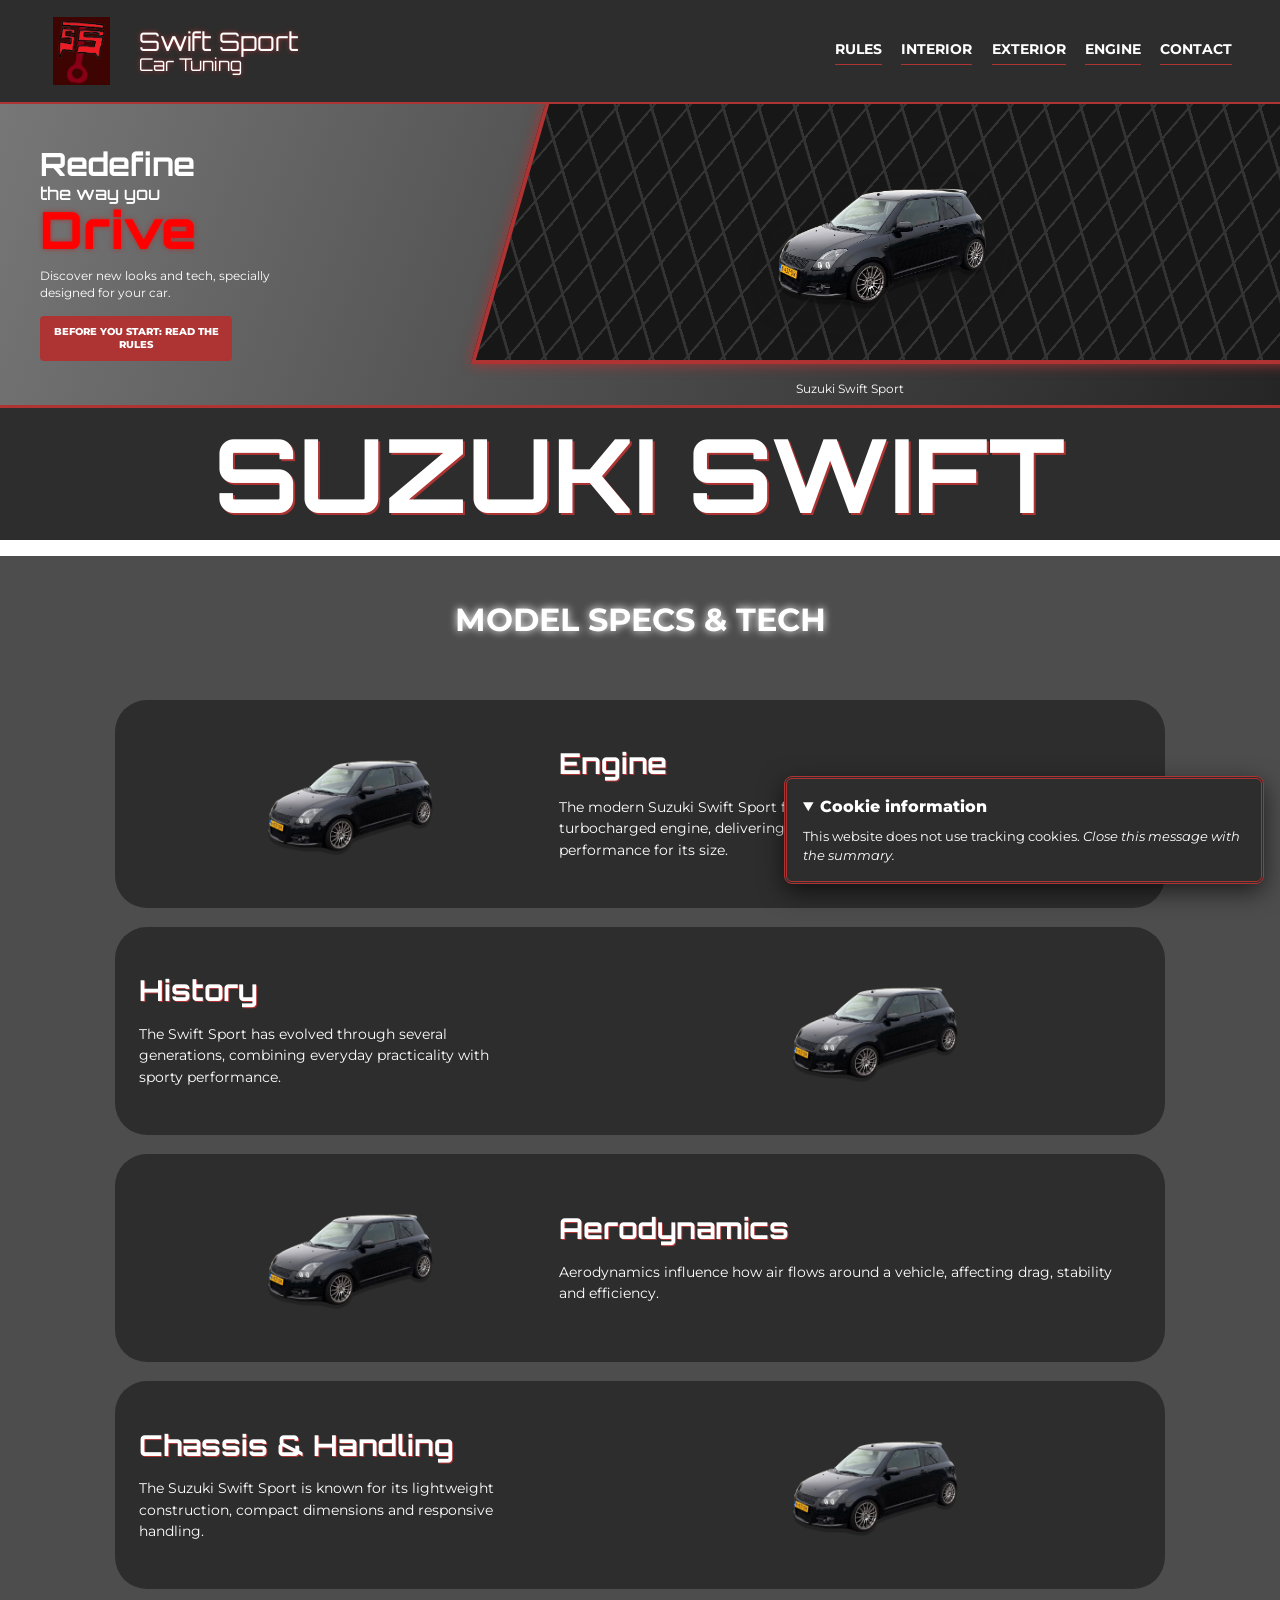
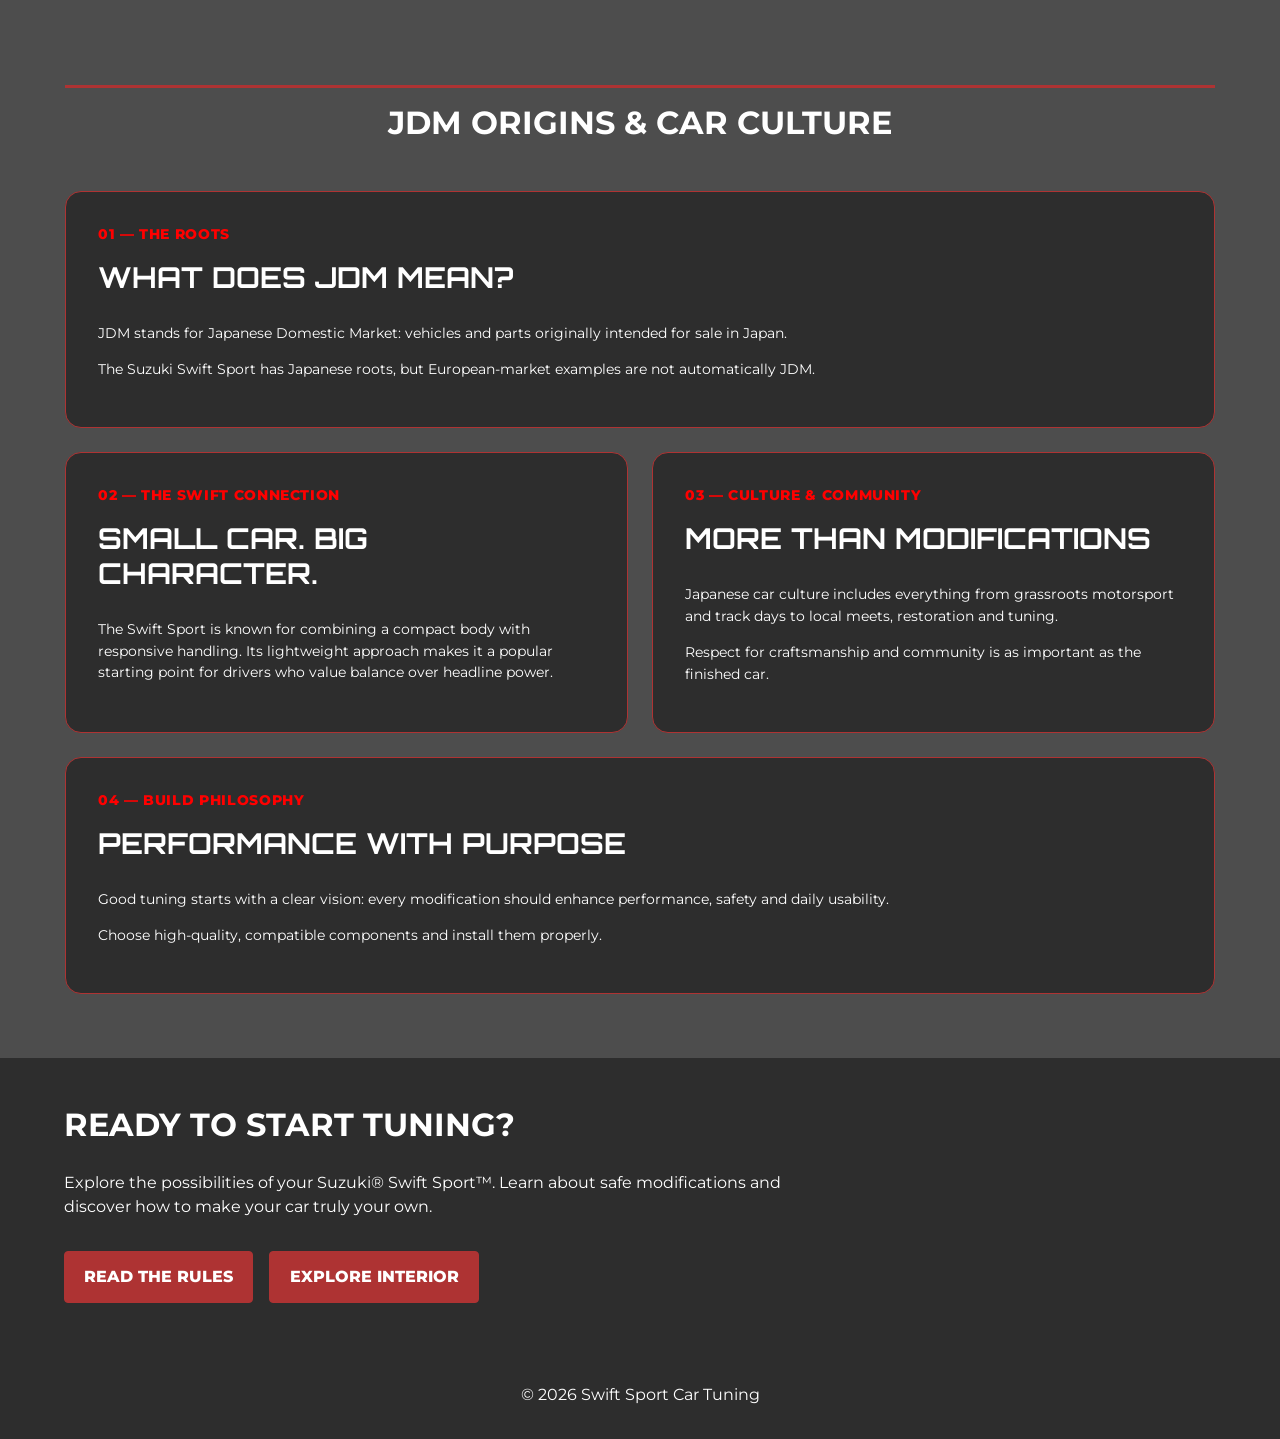
<file: index.html>
<!DOCTYPE html>
<html lang="en">

<head>
	<meta charset="UTF-8">
	<meta name="viewport" content="width=device-width, initial-scale=1.0">
	<meta name="author" content="Daan Ulijn">
	<meta name="description" content="Discover Suzuki Swift Sport tuning, styling, performance and safety.">
	<meta name="keywords" content="Suzuki, Swift Sport, tuning, JDM, engine, interior, exterior">

	<title>Home | Swift Sport Car Tuning</title>

	<link rel="stylesheet" type="text/css" href="CSS/style.css">
	<link rel="icon" type="image/png" href="img/favicon.png?v=2">
</head>

<body>

	<!-- Navigation header -->

	<header class="site-header shared-header">

		<a class="brand" href="index.html">

			<img class="logo-placeholder"
                src="img/favicon.png"
                alt="Swift Sport Car Tuning logo"
                title="Swift Sport Car Tuning">

			<span class="brand-name">
				Swift Sport
				<span>Car Tuning</span>
			</span>

		</a>

		<nav class="main-nav" aria-label="Main navigation">

			<p class="mobile-nav-label">Explore the site</p>

			<ul>
				<li><a href="rules.html">Rules</a></li>
				<li><a href="interior.html">Interior</a></li>
				<li><a href="exterior.html">Exterior</a></li>
				<li><a href="engine.html">Engine</a></li>
				<li><a href="contact.html">Contact</a></li>
			</ul>

		</nav>

	</header>

	<details class="cookie-notice" open>
		<summary>Cookie information</summary>
		<p>This website does not use tracking cookies. <em>Close this message with the summary.</em></p>
	</details>

	<main>

		<!-- Shared hero -->

		<section class="hero unified-hero">

			<article class="hero-text">

				<h1>
					Redefine
					<span class="hero-small">the way you</span>
					<span class="hero-highlight">Drive</span>
				</h1>

				<p>
					Discover new looks and tech,
					specially designed for your car.
				</p>

				<a class="hero-button" href="rules.html">
					Before you start: Read the rules
				</a>

			</article>

			<figure class="hero-image">

				<img src="img/swift-sport.png"
					 alt="Stylized Suzuki Swift Sport illustration"
					 title="Suzuki Swift Sport illustration">

				<figcaption>Suzuki Swift Sport</figcaption>

			</figure>

		</section>

		<!-- Suzuki Swift model specifications -->

		<section class="home-intro">

			<h2>SUZUKI SWIFT</h2>
			<h3>MODEL SPECS &amp; TECH</h3>

			<section class="specs">

				<!-- Engine -->

				<article class="spec-card">

					<img src="img/swift-sport.png"
						 alt="Stylized Suzuki Swift Sport illustration"
						 title="Suzuki Swift Sport illustration">

					<section class="spec-text">

						<h3>Engine</h3>

						<p>
							The modern Suzuki Swift Sport features
							a lightweight 1.4-litre BOOSTERJET
							turbocharged engine, delivering
							responsive acceleration and impressive
							performance for its size.
						</p>

					</section>

				</article>

				<!-- History -->

				<article class="spec-card">

					<section class="spec-text">

						<h3>History</h3>

						<p>
							The Swift Sport has evolved through
							several generations, combining
							everyday practicality with sporty
							performance.
						</p>

					</section>

					<img src="img/swift-sport.png"
						 alt="Stylized Suzuki Swift Sport illustration"
						 title="Suzuki Swift Sport illustration">

				</article>

				<!-- Aerodynamics -->

				<article class="spec-card">

					<img src="img/swift-sport.png"
						 alt="Stylized Suzuki Swift Sport illustration"
						 title="Suzuki Swift Sport illustration">

					<section class="spec-text">

						<h3>Aerodynamics</h3>

						<p>
							Aerodynamics influence how air flows
							around a vehicle, affecting drag,
							stability and efficiency.
						</p>

					</section>

				</article>

				<!-- Chassis and handling -->

				<article class="spec-card">

					<section class="spec-text">

						<h3>Chassis &amp; Handling</h3>

						<p>
							The Suzuki Swift Sport is known for
							its lightweight construction, compact
							dimensions and responsive handling.
						</p>

					</section>

					<img src="img/swift-sport.png"
						 alt="Stylized Suzuki Swift Sport illustration"
						 title="Suzuki Swift Sport illustration">

				</article>

			</section>

		</section>

		<!-- JDM culture section -->

		<section class="jdm-section">

			<h2>JDM ORIGINS &amp; CAR CULTURE</h2>

			<section class="jdm-grid">

				<!-- JDM origins -->

				<article class="jdm-card wide-card">

					<p class="jdm-number">01 — THE ROOTS</p>

					<h3>WHAT DOES JDM MEAN?</h3>

					<p>
						JDM stands for Japanese Domestic Market:
						vehicles and parts originally intended
						for sale in Japan.
					</p>

					<p>
						The Suzuki Swift Sport has Japanese roots,
						but European-market examples are not
						automatically JDM.
					</p>

				</article>

				<!-- Swift Sport connection -->

				<article class="jdm-card">

					<p class="jdm-number">
						02 — THE SWIFT CONNECTION
					</p>

					<h3>SMALL CAR. BIG CHARACTER.</h3>

					<p>
						The Swift Sport is known for combining
						a compact body with responsive handling.
						Its lightweight approach makes it a
						popular starting point for drivers who
						value balance over headline power.
					</p>

				</article>

				<!-- Japanese car culture -->

				<article class="jdm-card">

					<p class="jdm-number">
						03 — CULTURE &amp; COMMUNITY
					</p>

					<h3>MORE THAN MODIFICATIONS</h3>

					<p>
						Japanese car culture includes everything
						from grassroots motorsport and track days
						to local meets, restoration and tuning.
					</p>

					<p>
						Respect for craftsmanship and community
						is as important as the finished car.
					</p>

				</article>

				<!-- Tuning philosophy -->

				<article class="jdm-card wide-card">

					<p class="jdm-number">
						04 — BUILD PHILOSOPHY
					</p>

					<h3>PERFORMANCE WITH PURPOSE</h3>

					<p>
						Good tuning starts with a clear vision:
						every modification should enhance
						performance, safety and daily usability.
					</p>

					<p>
						Choose high-quality, compatible components
						and install them properly.
					</p>

				</article>

			</section>

		</section>

		<!-- Final call to action -->

		<section class="home-end">

			<h2>READY TO START TUNING?</h2>

			<p>
				Explore the possibilities of your Suzuki&reg; Swift Sport&trade;.
				Learn about safe modifications and discover how
				to make your car truly your own.
			</p>

			<nav class="home-end-nav" aria-label="Explore more">

				<a href="rules.html">
					READ THE RULES
				</a>

				<a href="interior.html">
					EXPLORE INTERIOR
				</a>

			</nav>

		</section>

	</main>

	<!-- Footer -->

	<footer>

		<p>&copy; 2026 Swift Sport Car Tuning</p>

	</footer>

</body>

</html>
</file>
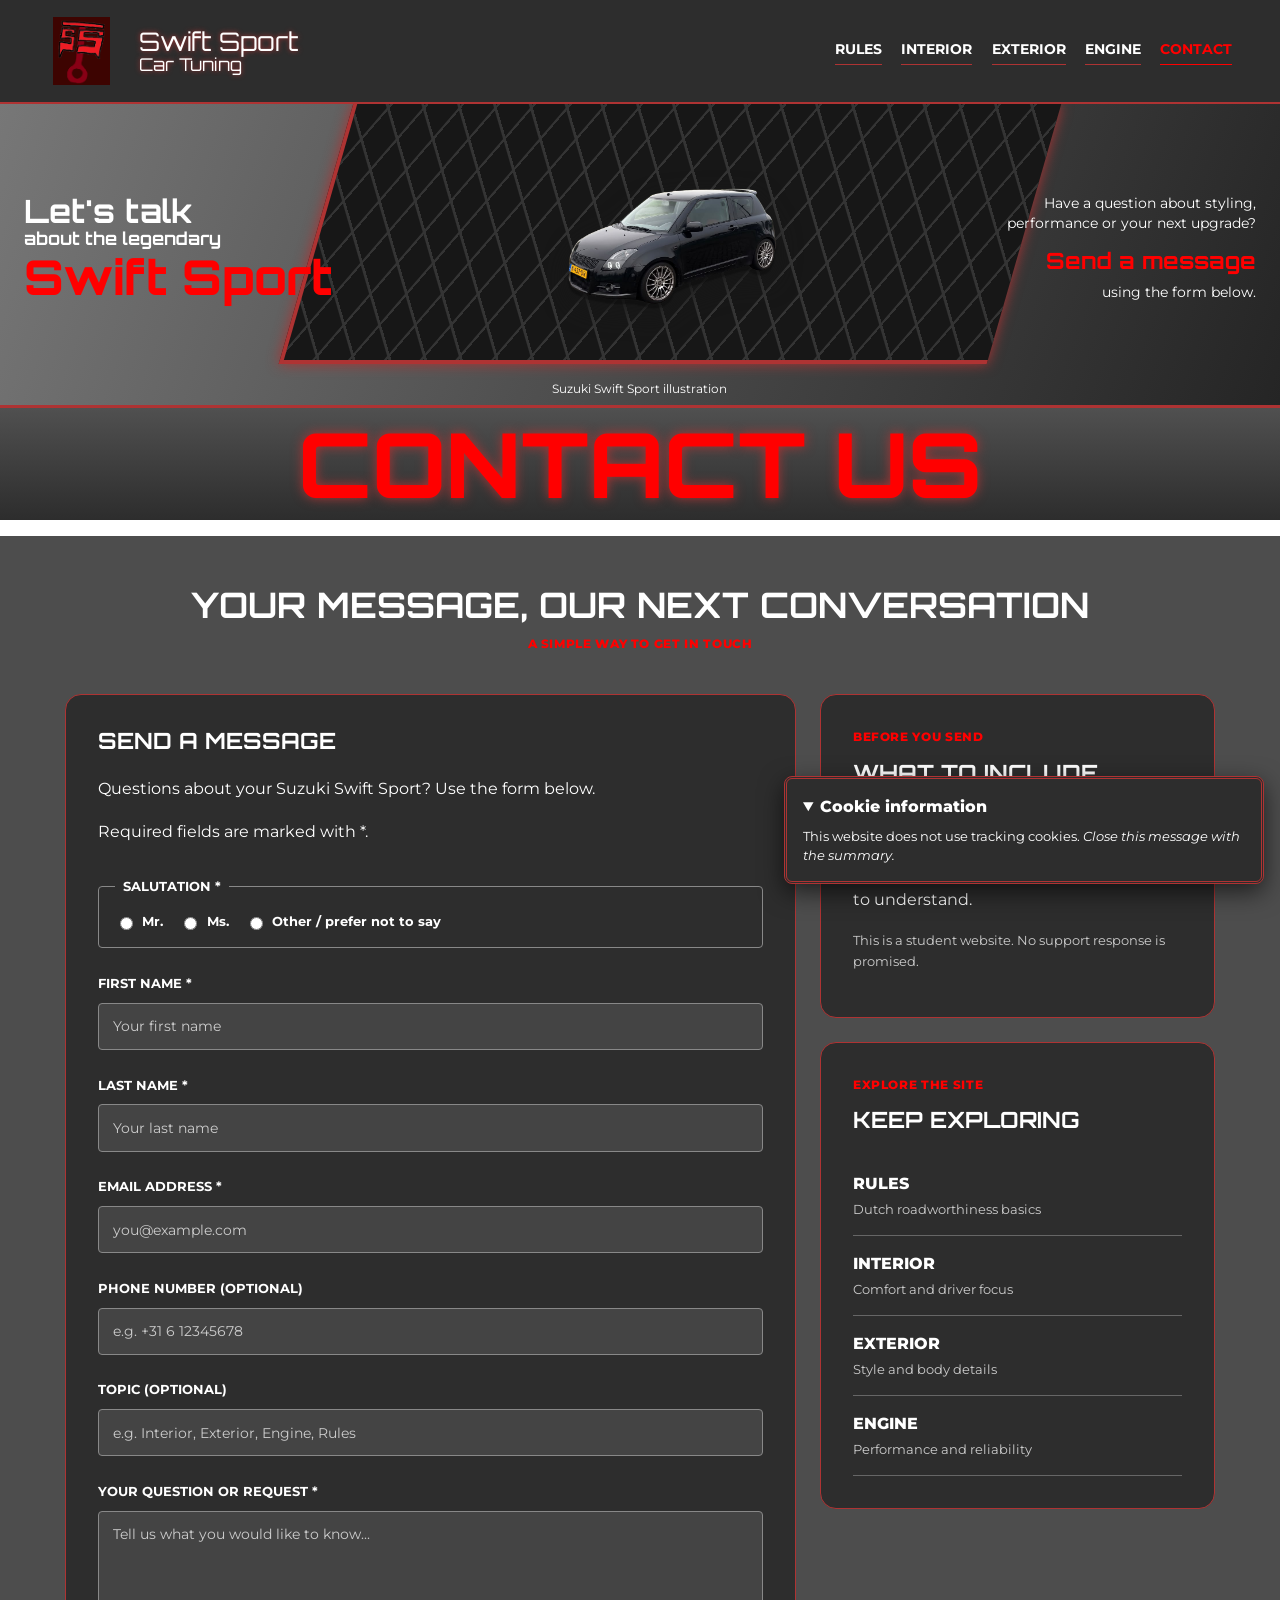
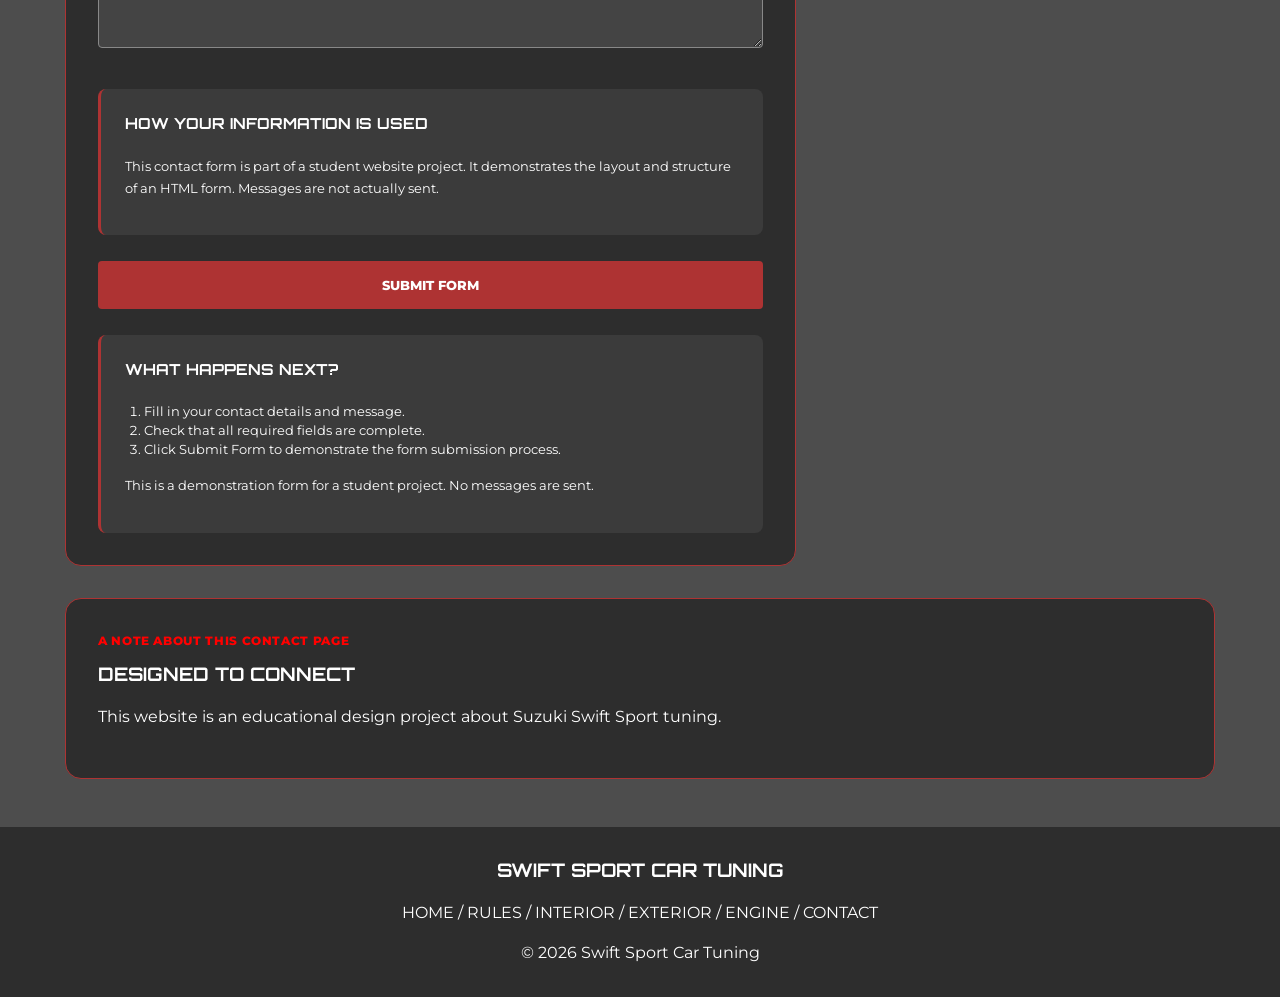
<file: contact.html>
<!DOCTYPE html>
<html lang="en">

<head>
	<meta charset="UTF-8">
	<meta name="viewport" content="width=device-width, initial-scale=1.0">
	<meta name="author" content="Daan Ulijn">
	<meta name="description" content="Contact the Swift Sport Car Tuning project with questions about Suzuki Swift Sport styling, interior upgrades and engine tuning.">
	<meta name="keywords" content="Suzuki, Swift Sport, contact, tuning, message">

	<title>Contact Us | Swift Sport Car Tuning</title>

	<link rel="stylesheet" type="text/css" href="CSS/style.css">
	<link rel="icon" type="image/png" href="img/favicon.png">
</head>

<body>

	<!-- Navigation header -->

	<header class="site-header shared-header">

		<a class="brand" href="index.html">
			<img class="logo-placeholder"
                src="img/favicon.png"
                alt="Swift Sport Car Tuning logo"
                title="Swift Sport Car Tuning">

			<span class="brand-name">
				Swift Sport
				<span>Car Tuning</span>
			</span>
		</a>

		<nav class="main-nav" aria-label="Main navigation">
			<p class="mobile-nav-label">Explore the site</p>
			<ul>
				<li><a href="rules.html">Rules</a></li>
				<li><a href="interior.html">Interior</a></li>
				<li><a href="exterior.html">Exterior</a></li>
				<li><a href="engine.html">Engine</a></li>
				<li><a href="contact.html" aria-current="page">Contact</a></li>
			</ul>
		</nav>

	</header>

	<details class="cookie-notice" open>
		<summary>Cookie information</summary>
		<p>This website does not use tracking cookies. <em>Close this message with the summary.</em></p>
	</details>

	<main class="contact-page">

		<!-- Shared hero with three columns -->

		<section class="contact-hero unified-hero">

			<!-- Left hero text -->

			<article class="contact-hero-left">

				<h1>
					Let's talk
					<span>about the legendary</span>
					<strong>Swift Sport</strong>
				</h1>

			</article>

			<!-- Centre hero image -->

			<figure class="contact-hero-image">

				<img src="img/swift-sport.png"
					 alt="Stylized Suzuki Swift Sport illustration"
					 title="Suzuki Swift Sport illustration">

				<figcaption>Suzuki Swift Sport illustration</figcaption>

			</figure>

			<!-- Right hero text -->

			<article class="contact-hero-right">

				<p>
					Have a question about styling,
					performance or your next upgrade?
				</p>

				<h2>Send a message</h2>

				<p>using the form below.</p>

			</article>

		</section>

		<!-- Large page title -->

		<section class="contact-main-title unified-title">
			<h2>CONTACT US</h2>
		</section>

		<!-- Main contact content -->

		<section class="contact-content">

			<h2>YOUR MESSAGE, OUR NEXT CONVERSATION</h2>

			<p class="contact-section-label">
				A SIMPLE WAY TO GET IN TOUCH
			</p>

			<section class="contact-grid">

				<!-- Contact form -->

				<article class="contact-form-card">

					<h3>SEND A MESSAGE</h3>

					<p>
						Questions about your Suzuki Swift Sport?
						Use the form below.
					</p>

					<p>
						Required fields are marked with *.
					</p>

					<form action="#" method="get">

						<!-- Salutation -->

						<fieldset class="contact-salutation">

							<legend>SALUTATION *</legend>

							<label>
								<input type="radio"
									   name="salutation"
									   value="mr"
									   required>
								Mr.
							</label>

							<label>
								<input type="radio"
									   name="salutation"
									   value="ms">
								Ms.
							</label>

							<label>
								<input type="radio"
									   name="salutation"
									   value="other">
								Other / prefer not to say
							</label>

						</fieldset>

						<!-- First name -->

						<label for="first-name">
							FIRST NAME *
						</label>

						<input type="text"
							   id="first-name"
							   name="first-name"
							   placeholder="Your first name"
							   required>

						<!-- Last name -->

						<label for="last-name">
							LAST NAME *
						</label>

						<input type="text"
							   id="last-name"
							   name="last-name"
							   placeholder="Your last name"
							   required>

						<!-- Email -->

						<label for="email">
							EMAIL ADDRESS *
						</label>

						<input type="email"
							   id="email"
							   name="email"
							   placeholder="you@example.com"
							   required>

						<!-- Phone -->

						<label for="phone">
							PHONE NUMBER (OPTIONAL)
						</label>

						<input type="tel"
							   id="phone"
							   name="phone"
							   placeholder="e.g. +31 6 12345678">

						<!-- Topic -->

						<label for="topic">
							TOPIC (OPTIONAL)
						</label>

						<input type="text"
							   id="topic"
							   name="topic"
							   placeholder="e.g. Interior, Exterior, Engine, Rules">

						<!-- Message -->

						<label for="message">
							YOUR QUESTION OR REQUEST *
						</label>

						<textarea id="message"
								  name="message"
								  rows="6"
								  placeholder="Tell us what you would like to know..."
								  required></textarea>

						<!-- Privacy information -->

						<section class="contact-privacy">

							<h4>HOW YOUR INFORMATION IS USED</h4>

							<p>
								This contact form is part of a student
								website project. It demonstrates the
								layout and structure of an HTML form.
								Messages are not actually sent.
							</p>

						</section>

						<!-- Submit button -->

						<input type="submit" class="contact-submit" value="SUBMIT FORM">

						<!-- Next steps -->

						<section class="contact-next-steps">

							<h4>WHAT HAPPENS NEXT?</h4>

							<ol>
								<li>
									Fill in your contact details and message.
								</li>

								<li>
									Check that all required fields are complete.
								</li>

								<li>
									Click Submit Form to demonstrate
									the form submission process.
								</li>
							</ol>

							<p>
								This is a demonstration form for a
								student project. No messages are sent.
							</p>

						</section>

					</form>

				</article>

				<!-- Right sidebar -->

				<aside class="contact-sidebar">

					<!-- Information card -->

					<article class="contact-info-card">

						<p class="contact-section-label">
							BEFORE YOU SEND
						</p>

						<h3>WHAT TO INCLUDE</h3>

						<p>
							Mention your Swift Sport model year
							and the modification you are asking
							about. Clear details make your
							question easier to understand.
						</p>

						<p class="contact-info-note">
							This is a student website.
							No support response is promised.
						</p>

					</article>

					<!-- Explore other pages -->

					<article class="contact-explore-card">

						<p class="contact-section-label">
							EXPLORE THE SITE
						</p>

						<h3>KEEP EXPLORING</h3>

						<nav aria-label="Explore other pages">

							<ul>

								<li>
									<a href="rules.html">RULES</a>
									<span>Dutch roadworthiness basics</span>
								</li>

								<li>
									<a href="interior.html">INTERIOR</a>
									<span>Comfort and driver focus</span>
								</li>

								<li>
									<a href="exterior.html">EXTERIOR</a>
									<span>Style and body details</span>
								</li>

								<li>
									<a href="engine.html">ENGINE</a>
									<span>Performance and reliability</span>
								</li>

							</ul>

						</nav>

					</article>

				</aside>

			</section>

			<!-- Bottom information card -->

			<article class="contact-bottom-card">

				<p class="contact-section-label">
					A NOTE ABOUT THIS CONTACT PAGE
				</p>

				<h3>DESIGNED TO CONNECT</h3>

				<p>
					This website is an educational design
					project about Suzuki Swift Sport tuning.
				</p>

			</article>

		</section>

	</main>

	<!-- Footer -->

	<footer class="contact-footer">

		<h3>SWIFT SPORT CAR TUNING</h3>

		<p>
			<a href="index.html">HOME</a> /
			<a href="rules.html">RULES</a> /
			<a href="interior.html">INTERIOR</a> /
			<a href="exterior.html">EXTERIOR</a> /
			<a href="engine.html">ENGINE</a> /
			<a href="contact.html">CONTACT</a>
		</p>

		<p>&copy; 2026 Swift Sport Car Tuning</p>

	</footer>

</body>
</html>
</file>
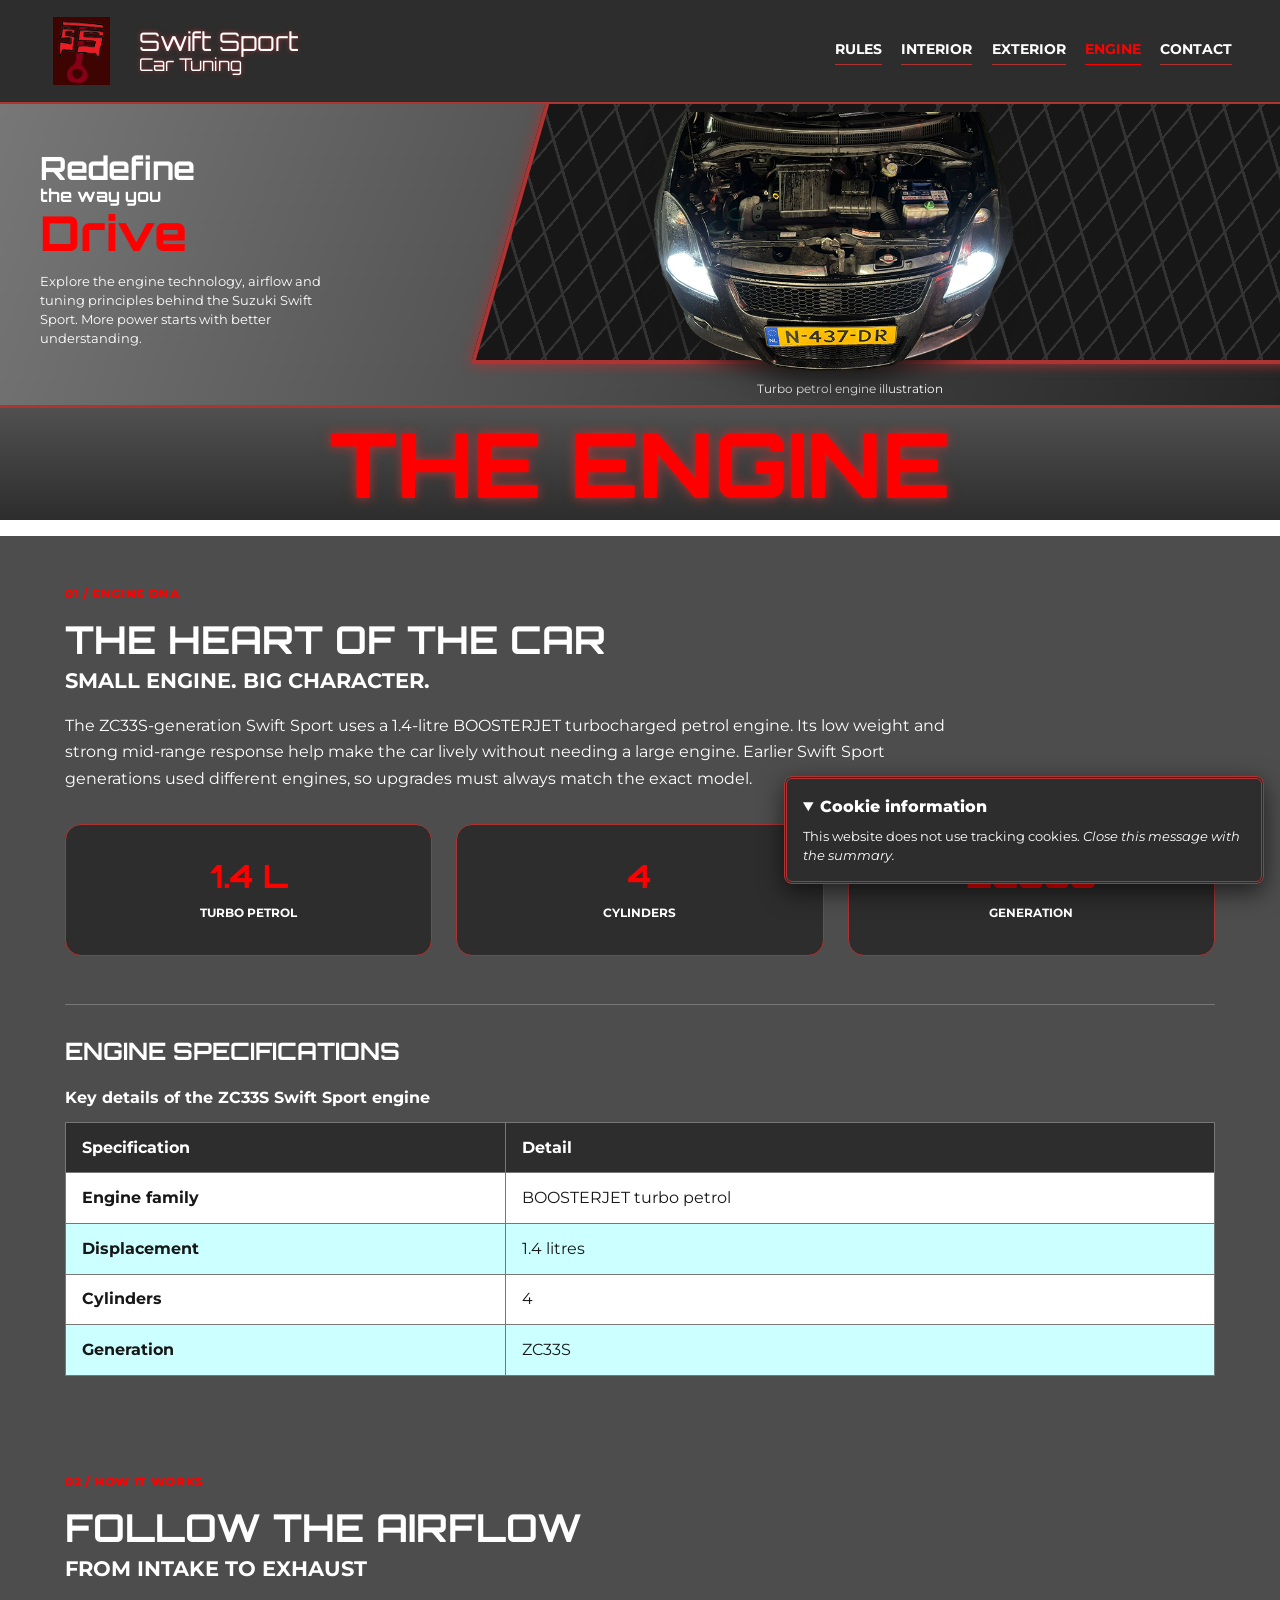
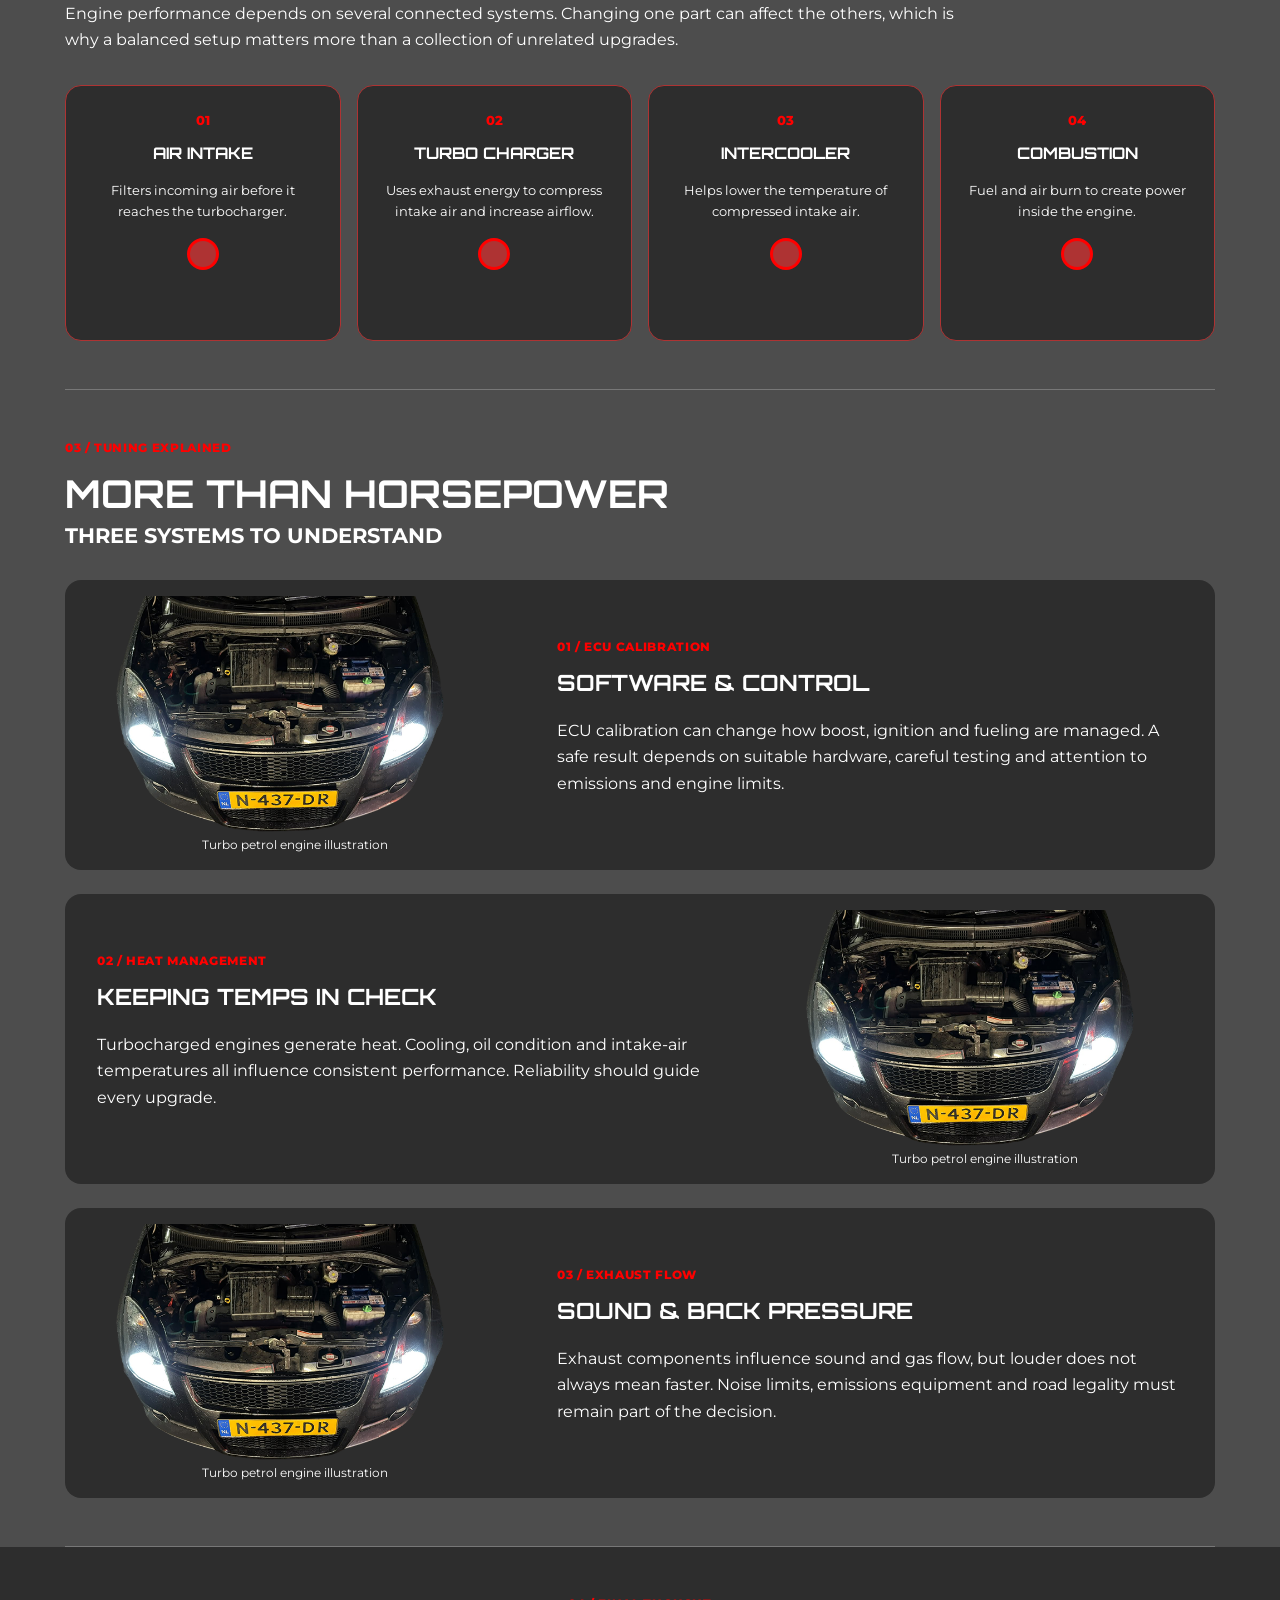
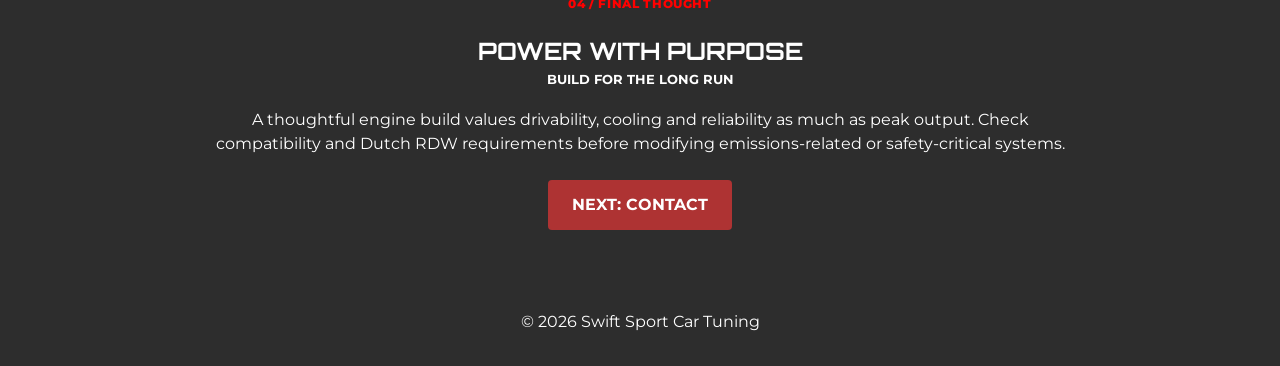
<file: engine.html>
<!DOCTYPE html>
<html lang="en">

<head>
	<meta charset="UTF-8">
	<meta name="viewport" content="width=device-width, initial-scale=1.0">
	<meta name="author" content="Daan Ulijn">
	<meta name="description" content="Learn how the Suzuki Swift Sport engine works, from turbocharged airflow to ECU tuning, heat management and exhaust flow.">
	<meta name="keywords" content="Suzuki, Swift Sport, engine, turbo, tuning">

	<title>Engine | Swift Sport Car Tuning</title>

	<link rel="stylesheet" type="text/css" href="CSS/style.css">
	<link rel="icon" type="image/png" href="img/favicon.png">
</head>

<body>

	<!-- Navigation header -->

	<header class="site-header shared-header">

		<a class="brand" href="index.html">
			<img class="logo-placeholder"
                src="img/favicon.png"
                alt="Swift Sport Car Tuning logo"
                title="Swift Sport Car Tuning">

			<span class="brand-name">
				Swift Sport
				<span>Car Tuning</span>
			</span>
		</a>

		<nav class="main-nav" aria-label="Main navigation">
			<p class="mobile-nav-label">Explore the site</p>
			<ul>
				<li><a href="rules.html">Rules</a></li>
				<li><a href="interior.html">Interior</a></li>
				<li><a href="exterior.html">Exterior</a></li>
				<li><a href="engine.html" aria-current="page">Engine</a></li>
				<li><a href="contact.html">Contact</a></li>
			</ul>
		</nav>

	</header>

	<details class="cookie-notice" open>
		<summary>Cookie information</summary>
		<p>This website does not use tracking cookies. <em>Close this message with the summary.</em></p>
	</details>

	<main class="engine-design">

		<!-- Shared hero -->

		<section class="engine-banner unified-hero">

			<article class="engine-banner-text">

				<h1>
					Redefine
					<span>the way you</span>
					<strong>Drive</strong>
				</h1>

				<p>
					Explore the engine technology, airflow and
					tuning principles behind the Suzuki Swift Sport.
					More power starts with better understanding.
				</p>

			</article>

			<figure class="engine-banner-image">

				<img src="img/engine.png"
					 alt="Stylized illustration of a turbo petrol engine"
					 title="Turbo petrol engine illustration">

				<figcaption>Turbo petrol engine illustration</figcaption>

			</figure>

		</section>

		<!-- Large page title -->

		<section class="engine-title unified-title">
			<h2>THE ENGINE</h2>
		</section>

		<!-- 01 Engine DNA -->

		<section class="engine-section">

			<p class="engine-number">01 / ENGINE DNA</p>

			<h2>
				THE HEART OF THE CAR
				<span>SMALL ENGINE. BIG CHARACTER.</span>
			</h2>

			<p class="engine-description">
				The ZC33S-generation Swift Sport uses a 1.4-litre
				BOOSTERJET turbocharged petrol engine. Its low
				weight and strong mid-range response help make
				the car lively without needing a large engine.
				Earlier Swift Sport generations used different
				engines, so upgrades must always match the
				exact model.
			</p>

			<section class="engine-specs">

				<article>
					<h3>1.4 L</h3>
					<p>TURBO PETROL</p>
				</article>

				<article>
					<h3>4</h3>
					<p>CYLINDERS</p>
				</article>

				<article>
					<h3>ZC33S</h3>
					<p>GENERATION</p>
				</article>

			</section>

		</section>

		<section class="engine-table-section" aria-labelledby="engine-specifications-heading">
			<h2 id="engine-specifications-heading">ENGINE SPECIFICATIONS</h2>
			<table class="engine-spec-table">
				<caption>Key details of the ZC33S Swift Sport engine</caption>
				<thead>
					<tr>
						<th scope="col">Specification</th>
						<th scope="col">Detail</th>
					</tr>
				</thead>
				<tbody>
					<tr>
						<th scope="row">Engine family</th>
						<td>BOOSTERJET turbo petrol</td>
					</tr>
					<tr>
						<th scope="row">Displacement</th>
						<td>1.4 litres</td>
					</tr>
					<tr>
						<th scope="row">Cylinders</th>
						<td>4</td>
					</tr>
					<tr>
						<th scope="row">Generation</th>
						<td>ZC33S</td>
					</tr>
				</tbody>
			</table>
		</section>

		<!-- 02 How it works -->

		<section class="engine-section">

			<p class="engine-number">02 / HOW IT WORKS</p>

			<h2>
				FOLLOW THE AIRFLOW
				<span>FROM INTAKE TO EXHAUST</span>
			</h2>

			<p class="engine-description">
				Engine performance depends on several connected
				systems. Changing one part can affect the others,
				which is why a balanced setup matters more than
				a collection of unrelated upgrades.
			</p>

			<section class="engine-airflow">

				<!-- Air intake -->

				<article class="airflow-card">

					<p class="airflow-number">01</p>

					<h3>AIR INTAKE</h3>

					<p>
						Filters incoming air before it reaches
						the turbocharger.
					</p>

					<span class="airflow-circle"></span>

				</article>

				<!-- Turbocharger -->

				<article class="airflow-card">

					<p class="airflow-number">02</p>

					<h3>TURBO CHARGER</h3>

					<p>
						Uses exhaust energy to compress
						intake air and increase airflow.
					</p>

					<span class="airflow-circle"></span>

				</article>

				<!-- Intercooler -->

				<article class="airflow-card">

					<p class="airflow-number">03</p>

					<h3>INTERCOOLER</h3>

					<p>
						Helps lower the temperature of
						compressed intake air.
					</p>

					<span class="airflow-circle"></span>

				</article>

				<!-- Combustion -->

				<article class="airflow-card">

					<p class="airflow-number">04</p>

					<h3>COMBUSTION</h3>

					<p>
						Fuel and air burn to create
						power inside the engine.
					</p>

					<span class="airflow-circle"></span>

				</article>

			</section>

		</section>

		<!-- 03 Tuning explained -->

		<section class="engine-section">

			<p class="engine-number">03 / TUNING EXPLAINED</p>

			<h2>
				MORE THAN HORSEPOWER
				<span>THREE SYSTEMS TO UNDERSTAND</span>
			</h2>

			<section class="engine-tuning-list">

				<!-- ECU calibration -->

				<article class="engine-tuning-card">

					<figure>

						<img src="img/engine.png"
							 alt="Stylized illustration of a turbo petrol engine"
							 title="Turbo petrol engine illustration">

						<figcaption>Turbo petrol engine illustration</figcaption>

					</figure>

					<section>

						<p class="engine-number">01 / ECU CALIBRATION</p>

						<h3>SOFTWARE &amp; CONTROL</h3>

						<p>
							ECU calibration can change how boost,
							ignition and fueling are managed.
							A safe result depends on suitable
							hardware, careful testing and attention
							to emissions and engine limits.
						</p>

					</section>

				</article>

				<!-- Heat management -->

				<article class="engine-tuning-card reverse">

					<figure>

						<img src="img/engine.png"
							 alt="Stylized illustration of a turbo petrol engine"
							 title="Turbo petrol engine illustration">

						<figcaption>Turbo petrol engine illustration</figcaption>

					</figure>

					<section>

						<p class="engine-number">02 / HEAT MANAGEMENT</p>

						<h3>KEEPING TEMPS IN CHECK</h3>

						<p>
							Turbocharged engines generate heat.
							Cooling, oil condition and intake-air
							temperatures all influence consistent
							performance. Reliability should guide
							every upgrade.
						</p>

					</section>

				</article>

				<!-- Exhaust flow -->

				<article class="engine-tuning-card">

					<figure>

						<img src="img/engine.png"
							 alt="Stylized illustration of a turbo petrol engine"
							 title="Turbo petrol engine illustration">

						<figcaption>Turbo petrol engine illustration</figcaption>

					</figure>

					<section>

						<p class="engine-number">03 / EXHAUST FLOW</p>

						<h3>SOUND &amp; BACK PRESSURE</h3>

						<p>
							Exhaust components influence sound
							and gas flow, but louder does not
							always mean faster. Noise limits,
							emissions equipment and road
							legality must remain part of
							the decision.
						</p>

					</section>

				</article>

			</section>

		</section>

		<!-- 04 Final thought -->

		<section class="engine-final">

			<p class="engine-number">04 / FINAL THOUGHT</p>

			<h2>
				POWER WITH PURPOSE
				<span>BUILD FOR THE LONG RUN</span>
			</h2>

			<p>
				A thoughtful engine build values drivability,
				cooling and reliability as much as peak output.
				Check compatibility and Dutch RDW requirements
				before modifying emissions-related or
				safety-critical systems.
			</p>

			<a href="contact.html" class="engine-next-button">
				NEXT: CONTACT
			</a>

		</section>

	</main>

	<!-- Footer -->

	<footer>
		<p>&copy; 2026 Swift Sport Car Tuning</p>
	</footer>

</body>
</html>
</file>
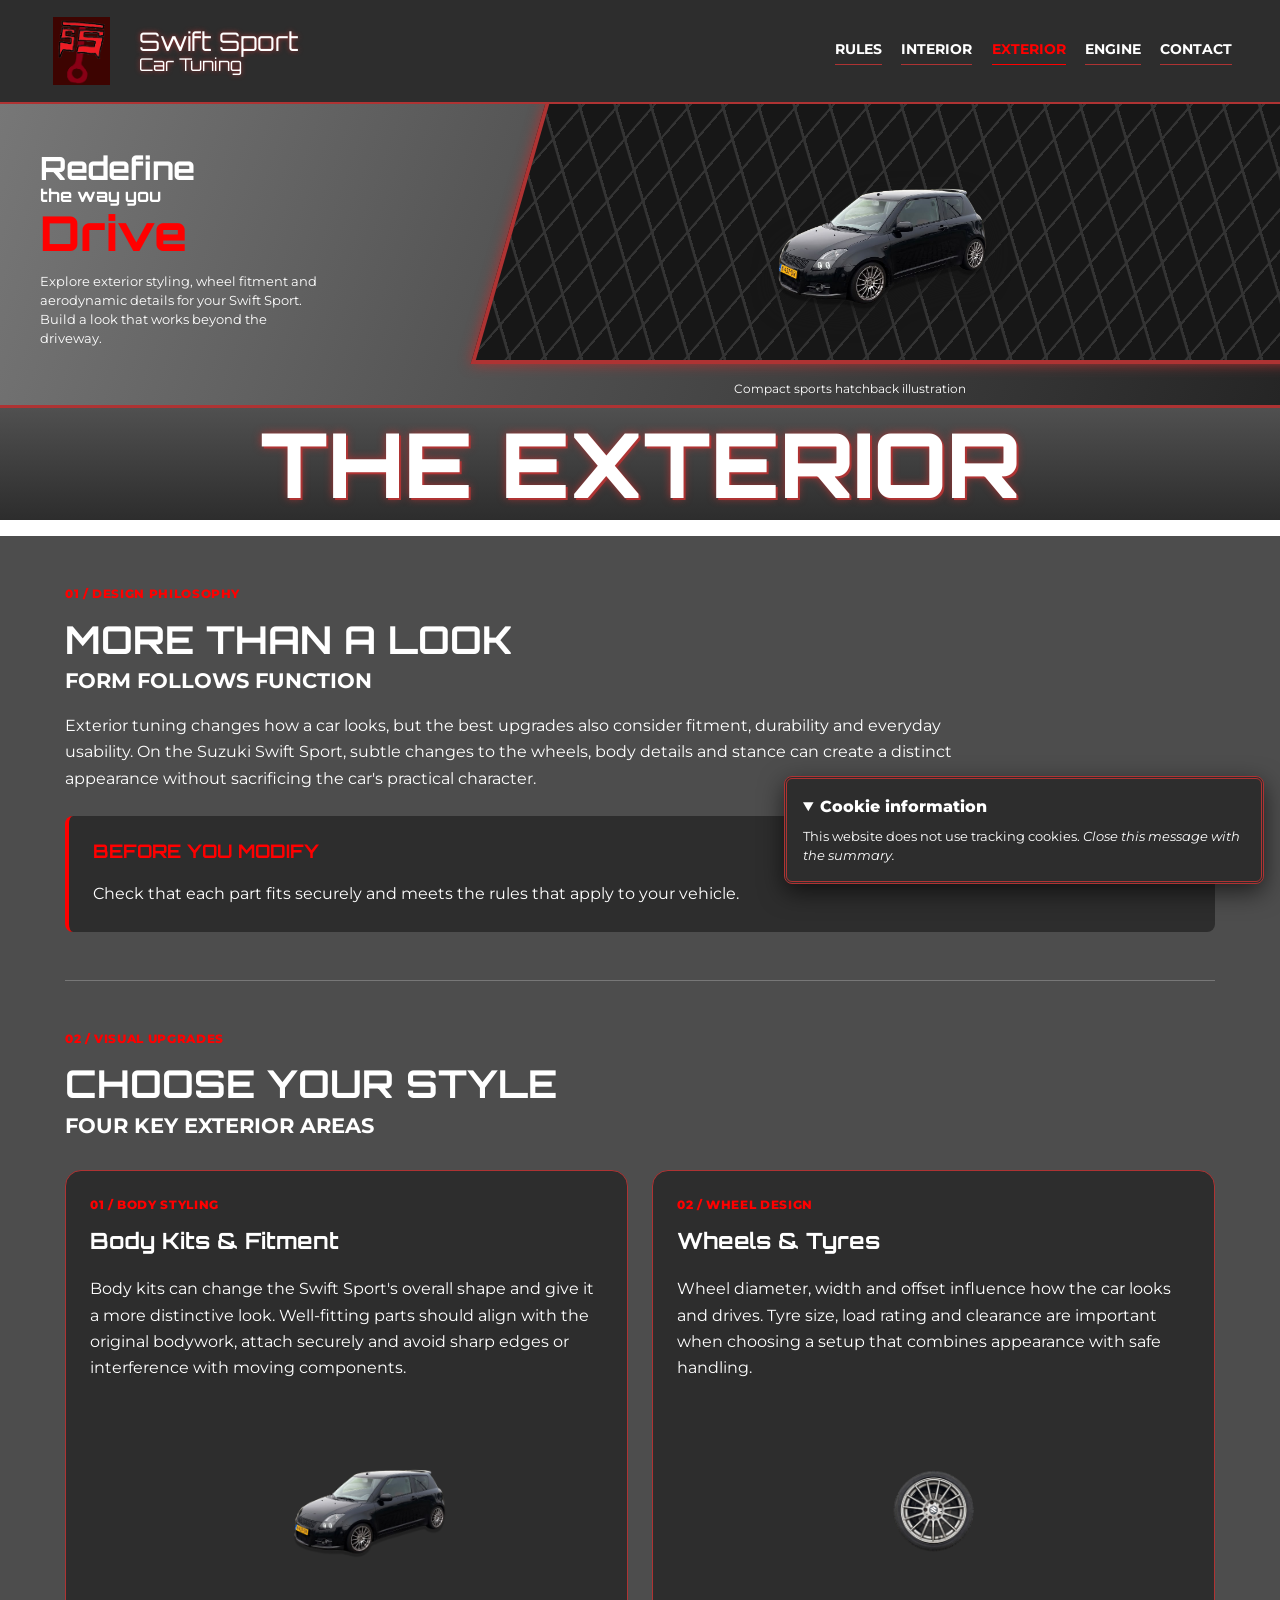
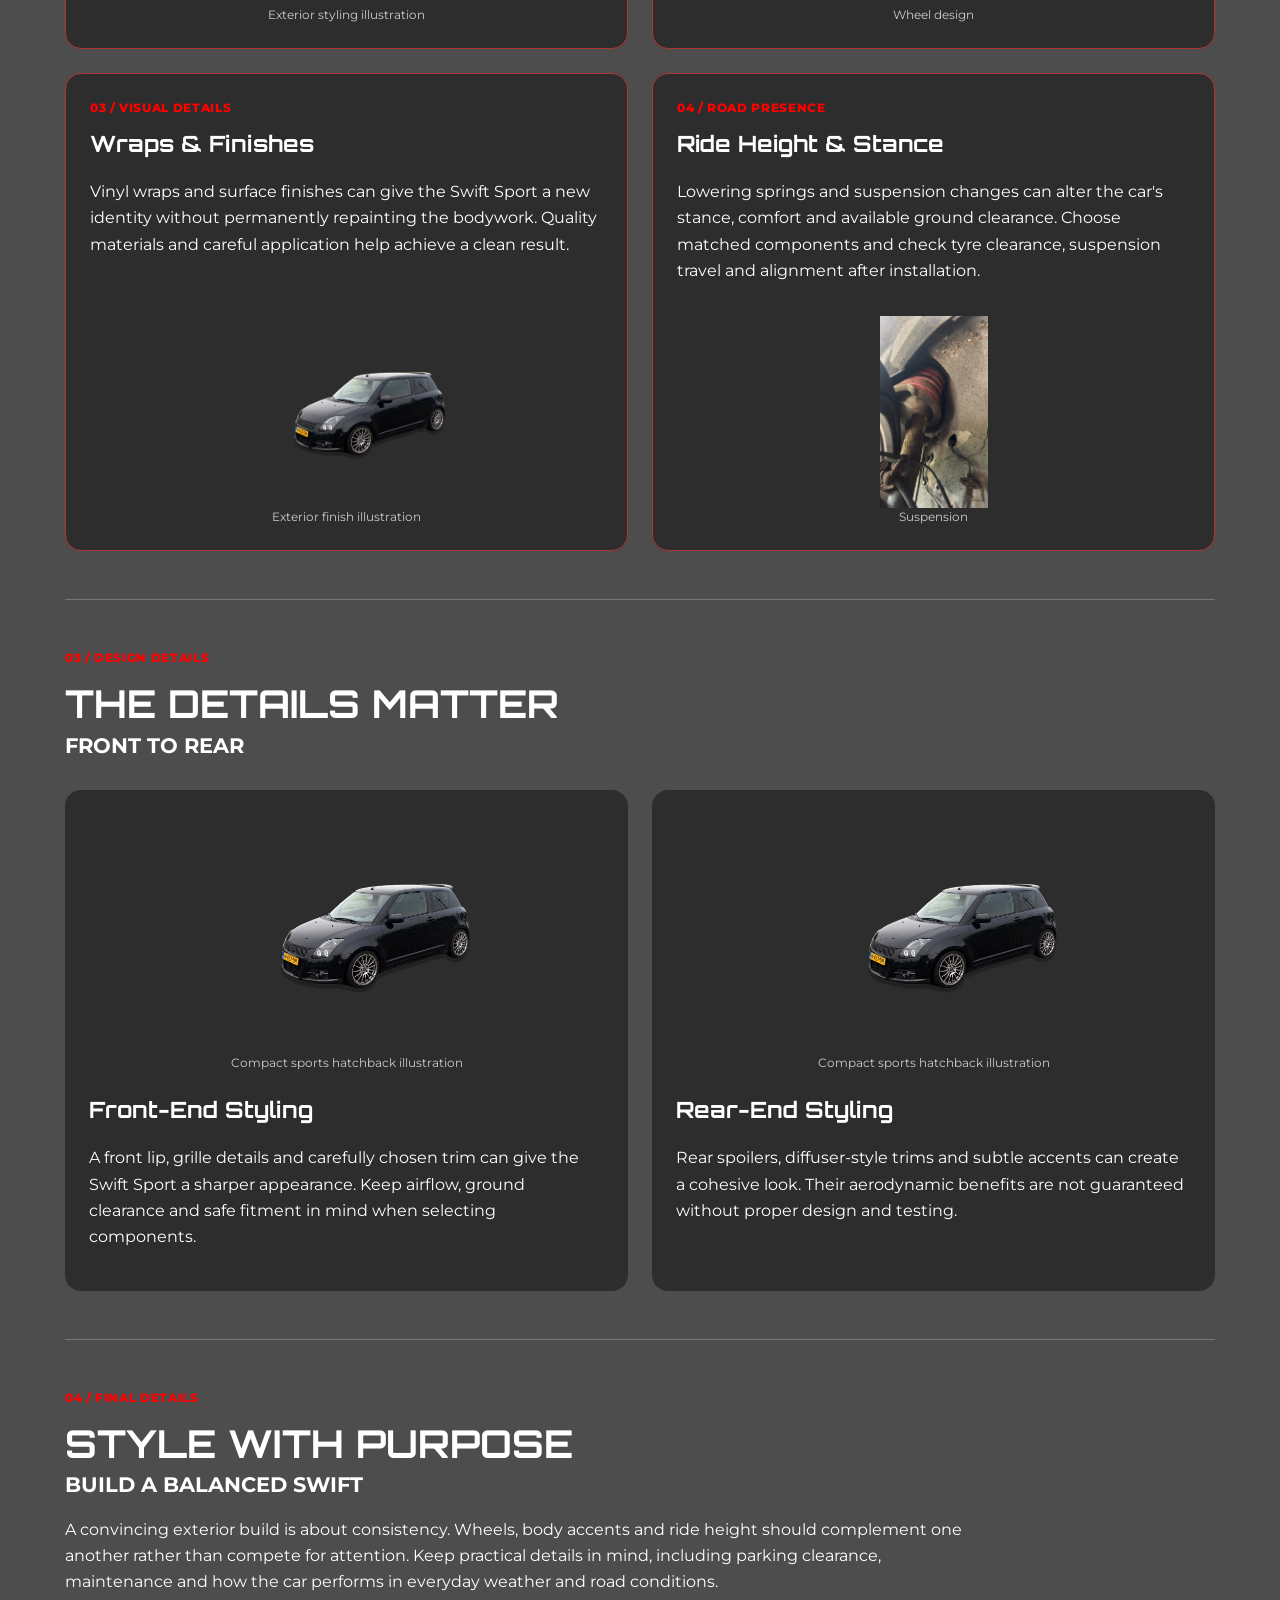
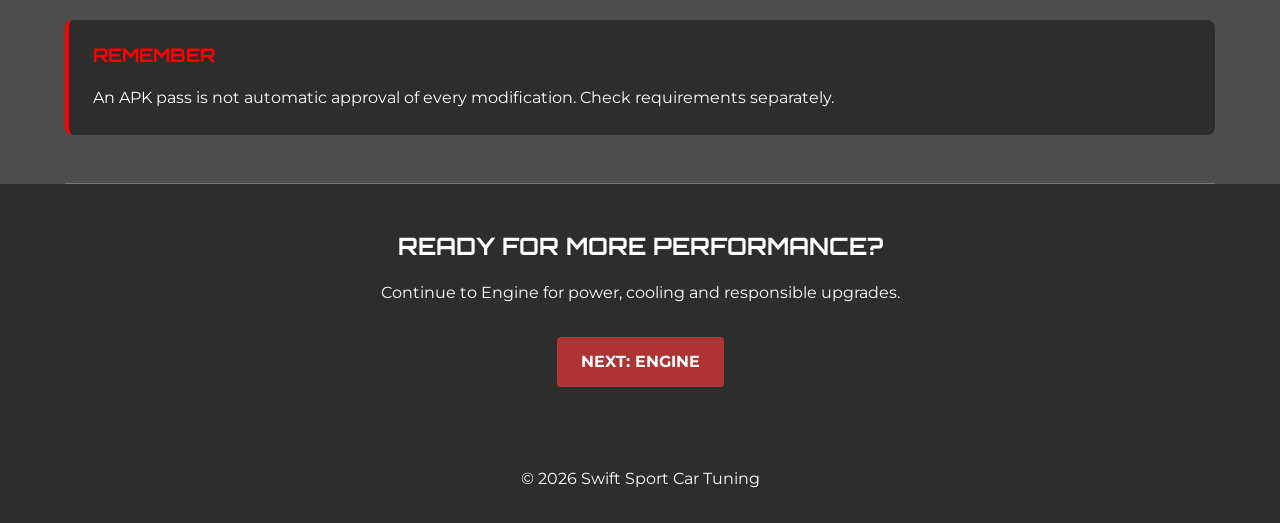
<file: exterior.html>
<!DOCTYPE html>
<html lang="en">

<head>
	<meta charset="UTF-8">
	<meta name="viewport" content="width=device-width, initial-scale=1.0">
	<meta name="author" content="Daan Ulijn">
	<meta name="description" content="Explore Suzuki Swift Sport exterior tuning, including body kits, wheels, wraps, suspension and front and rear styling.">
	<meta name="keywords" content="Suzuki, Swift Sport, exterior, styling, tuning">

	<title>Exterior | Swift Sport Car Tuning</title>

	<link rel="stylesheet" type="text/css" href="CSS/style.css">
	<link rel="icon" type="image/png" href="img/favicon.png">
</head>

<body>

	<!-- Navigation header -->

	<header class="site-header shared-header">

		<a class="brand" href="index.html">
			<img class="logo-placeholder"
                src="img/favicon.png"
                alt="Swift Sport Car Tuning logo"
                title="Swift Sport Car Tuning">

			<span class="brand-name">
				Swift Sport
				<span>Car Tuning</span>
			</span>
		</a>

		<nav class="main-nav" aria-label="Main navigation">
			<p class="mobile-nav-label">Explore the site</p>
			<ul>
				<li><a href="rules.html">Rules</a></li>
				<li><a href="interior.html">Interior</a></li>
				<li><a href="exterior.html" aria-current="page">Exterior</a></li>
				<li><a href="engine.html">Engine</a></li>
				<li><a href="contact.html">Contact</a></li>
			</ul>
		</nav>

	</header>

	<details class="cookie-notice" open>
		<summary>Cookie information</summary>
		<p>This website does not use tracking cookies. <em>Close this message with the summary.</em></p>
	</details>

	<main class="exterior-page">

		<!-- Shared hero -->

		<section class="exterior-hero unified-hero">

			<article class="exterior-hero-text">

				<h1>
					Redefine
					<span>the way you</span>
					<strong>Drive</strong>
				</h1>

				<p>
					Explore exterior styling, wheel fitment and
					aerodynamic details for your Swift Sport.
					Build a look that works beyond the driveway.
				</p>

			</article>

			<figure class="exterior-hero-image">

				<img src="img/swift-sport.png"
					 alt="Stylized compact sports hatchback illustration"
					 title="Suzuki Swift Sport exterior">

				<figcaption>Compact sports hatchback illustration</figcaption>

			</figure>

		</section>

		<!-- Large page title -->

		<section class="exterior-main-title unified-title">
			<h2>THE EXTERIOR</h2>
		</section>

		<!-- 01 Design philosophy -->

		<section class="exterior-section">

			<p class="exterior-number">01 / DESIGN PHILOSOPHY</p>

			<h2 class="exterior-heading">
				MORE THAN A LOOK
				<span>FORM FOLLOWS FUNCTION</span>
			</h2>

			<p class="exterior-description">
				Exterior tuning changes how a car looks, but the best
				upgrades also consider fitment, durability and
				everyday usability. On the Suzuki Swift Sport,
				subtle changes to the wheels, body details and stance
				can create a distinct appearance without sacrificing
				the car's practical character.
			</p>

			<aside class="exterior-reminder">

				<h3>BEFORE YOU MODIFY</h3>

				<p>
					Check that each part fits securely and meets the
					rules that apply to your vehicle.
				</p>

			</aside>

		</section>

		<!-- 02 Visual upgrades -->

		<section class="exterior-section">

			<p class="exterior-number">02 / VISUAL UPGRADES</p>

			<h2 class="exterior-heading">
				CHOOSE YOUR STYLE
				<span>FOUR KEY EXTERIOR AREAS</span>
			</h2>

			<section class="exterior-upgrades">

				<!-- Body styling -->

				<article class="exterior-upgrade-card">

					<p class="exterior-number">01 / BODY STYLING</p>

					<h3>Body Kits &amp; Fitment</h3>

					<p>
						Body kits can change the Swift Sport's
						overall shape and give it a more distinctive
						look. Well-fitting parts should align with
						the original bodywork, attach securely and
						avoid sharp edges or interference with
						moving components.
					</p>

					<figure>

						<img src="img/swift-sport.png"
							 alt="Stylized hatchback exterior styling illustration"
							 title="Exterior styling illustration">

						<figcaption>Exterior styling illustration</figcaption>

					</figure>

				</article>

				<!-- Wheels -->

				<article class="exterior-upgrade-card">

					<p class="exterior-number">02 / WHEEL DESIGN</p>

					<h3>Wheels &amp; Tyres</h3>

					<p>
						Wheel diameter, width and offset influence
						how the car looks and drives. Tyre size,
						load rating and clearance are important
						when choosing a setup that combines
						appearance with safe handling.
					</p>

					<figure>

						<img src="img/wheel.png"
							 alt="Suzuki Swift Sport alloy wheel"
							 title="Wheels and tyres">

						<figcaption>Wheel design</figcaption>

					</figure>

				</article>

				<!-- Wraps -->

				<article class="exterior-upgrade-card">

					<p class="exterior-number">03 / VISUAL DETAILS</p>

					<h3>Wraps &amp; Finishes</h3>

					<p>
						Vinyl wraps and surface finishes can give
						the Swift Sport a new identity without
						permanently repainting the bodywork.
						Quality materials and careful application
						help achieve a clean result.
					</p>

					<figure>

						<img src="img/swift-sport.png"
							 alt="Stylized hatchback with a red exterior finish"
							 title="Exterior finish illustration">

						<figcaption>Exterior finish illustration</figcaption>

					</figure>

				</article>

				<!-- Suspension -->

				<article class="exterior-upgrade-card">

					<p class="exterior-number">04 / ROAD PRESENCE</p>

					<h3>Ride Height &amp; Stance</h3>

					<p>
						Lowering springs and suspension changes
						can alter the car's stance, comfort and
						available ground clearance. Choose matched
						components and check tyre clearance,
						suspension travel and alignment after
						installation.
					</p>

					<figure>

						<img src="img/suspension.png"
							 alt="Suzuki Swift Sport suspension component"
							 title="Ride height and suspension">

						<figcaption>Suspension</figcaption>

					</figure>

				</article>

			</section>

		</section>

		<!-- 03 Design details -->

		<section class="exterior-section">

			<p class="exterior-number">03 / DESIGN DETAILS</p>

			<h2 class="exterior-heading">
				THE DETAILS MATTER
				<span>FRONT TO REAR</span>
			</h2>

			<section class="exterior-details">

				<!-- Front styling -->

				<article class="exterior-detail-card">

					<figure>

						<img src="img/swift-sport.png"
							 alt="Stylized compact sports hatchback illustration"
							 title="Hatchback exterior illustration">

						<figcaption>
							Compact sports hatchback illustration
						</figcaption>

					</figure>

					<h3>Front-End Styling</h3>

					<p>
						A front lip, grille details and carefully
						chosen trim can give the Swift Sport a
						sharper appearance. Keep airflow, ground
						clearance and safe fitment in mind when
						selecting components.
					</p>

				</article>

				<!-- Rear styling -->

				<article class="exterior-detail-card">

					<figure>

						<img src="img/swift-sport.png"
							 alt="Stylized compact sports hatchback illustration"
							 title="Hatchback exterior illustration">

						<figcaption>
							Compact sports hatchback illustration
						</figcaption>

					</figure>

					<h3>Rear-End Styling</h3>

					<p>
						Rear spoilers, diffuser-style trims and
						subtle accents can create a cohesive look.
						Their aerodynamic benefits are not
						guaranteed without proper design and
						testing.
					</p>

				</article>

			</section>

		</section>

		<!-- 04 Final details -->

		<section class="exterior-section">

			<p class="exterior-number">04 / FINAL DETAILS</p>

			<h2 class="exterior-heading">
				STYLE WITH PURPOSE
				<span>BUILD A BALANCED SWIFT</span>
			</h2>

			<p class="exterior-description">
				A convincing exterior build is about consistency.
				Wheels, body accents and ride height should
				complement one another rather than compete for
				attention.

				Keep practical details in mind, including parking
				clearance, maintenance and how the car performs
				in everyday weather and road conditions.
			</p>

			<aside class="exterior-final-reminder">

				<h3>REMEMBER</h3>

				<p>
					An APK pass is not automatic approval of every
					modification. Check requirements separately.
				</p>

			</aside>

		</section>

		<!-- Next page -->

		<section class="exterior-next">

			<h2>READY FOR MORE PERFORMANCE?</h2>

			<p>
				Continue to Engine for power, cooling and
				responsible upgrades.
			</p>

			<a href="engine.html" class="exterior-next-button">
				NEXT: ENGINE
			</a>

		</section>

	</main>

	<!-- Footer -->

	<footer>
		<p>&copy; 2026 Swift Sport Car Tuning</p>
	</footer>

</body>
</html>
</file>
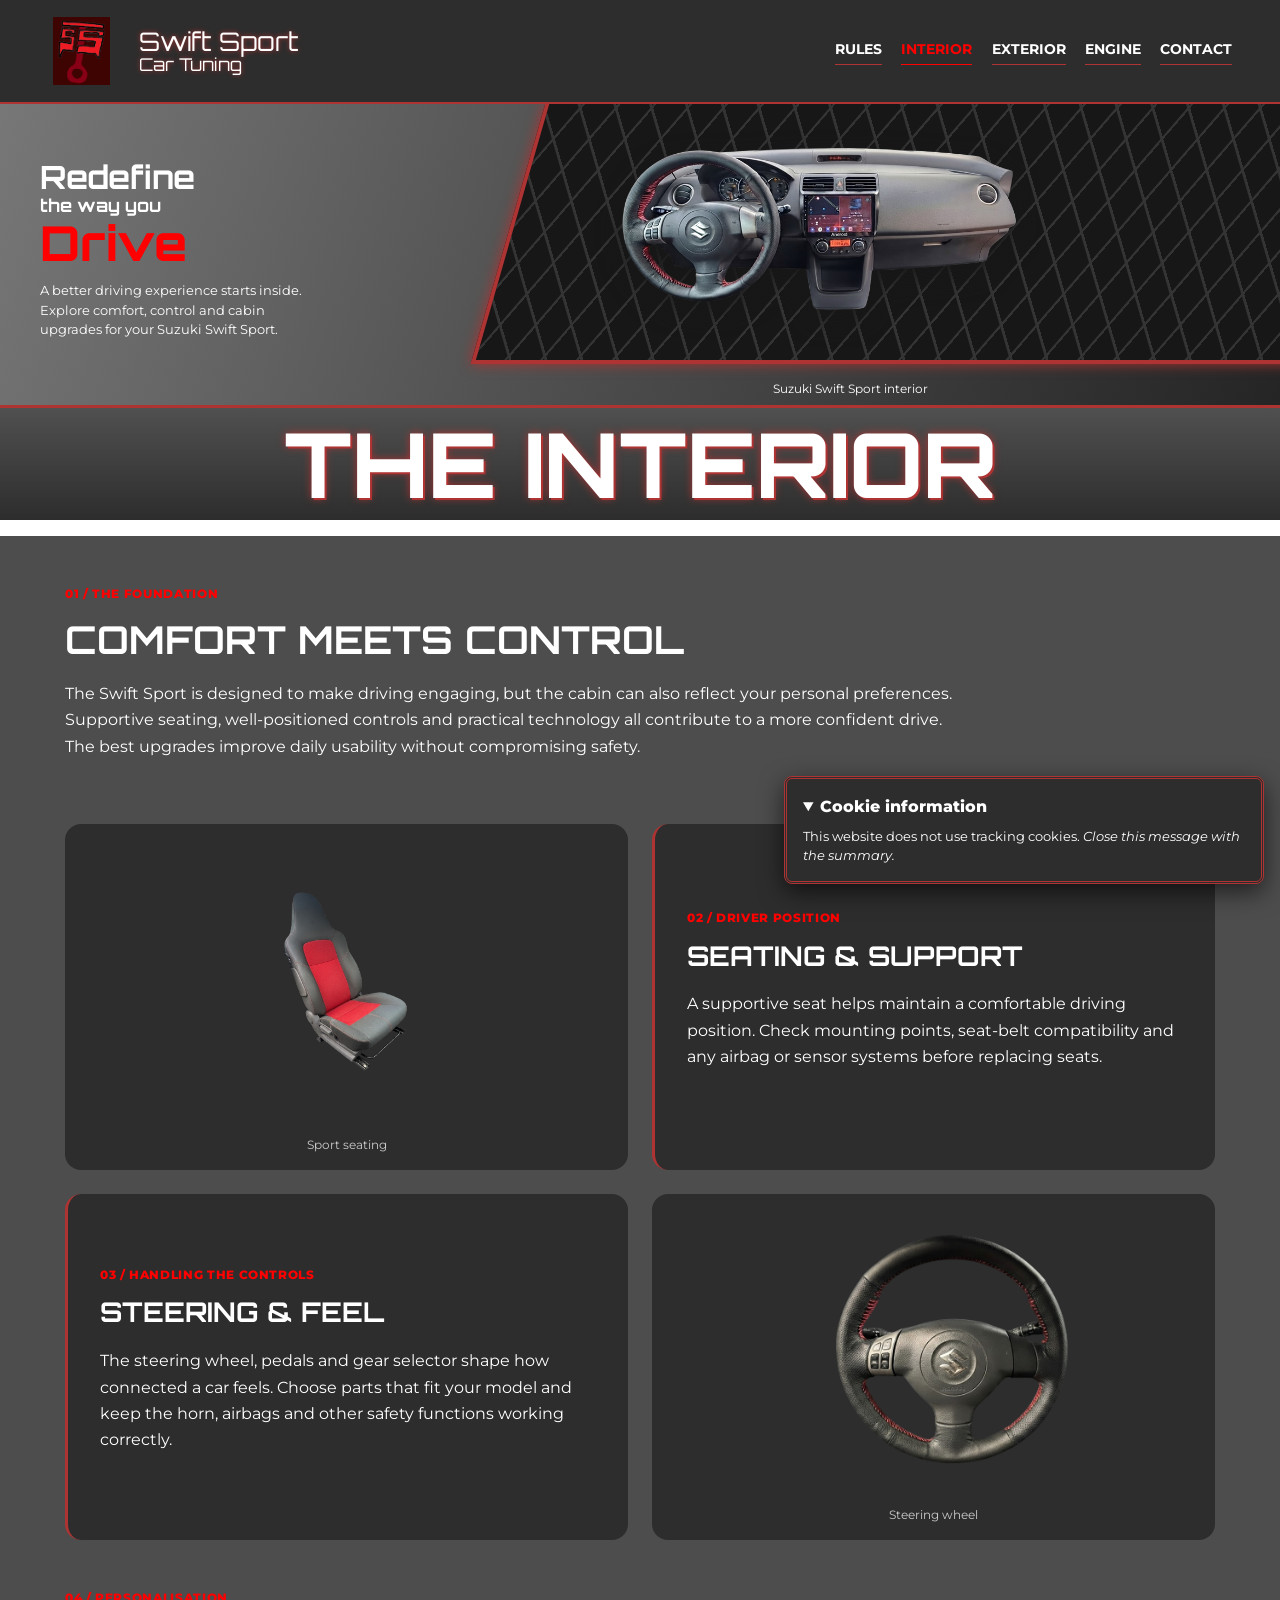
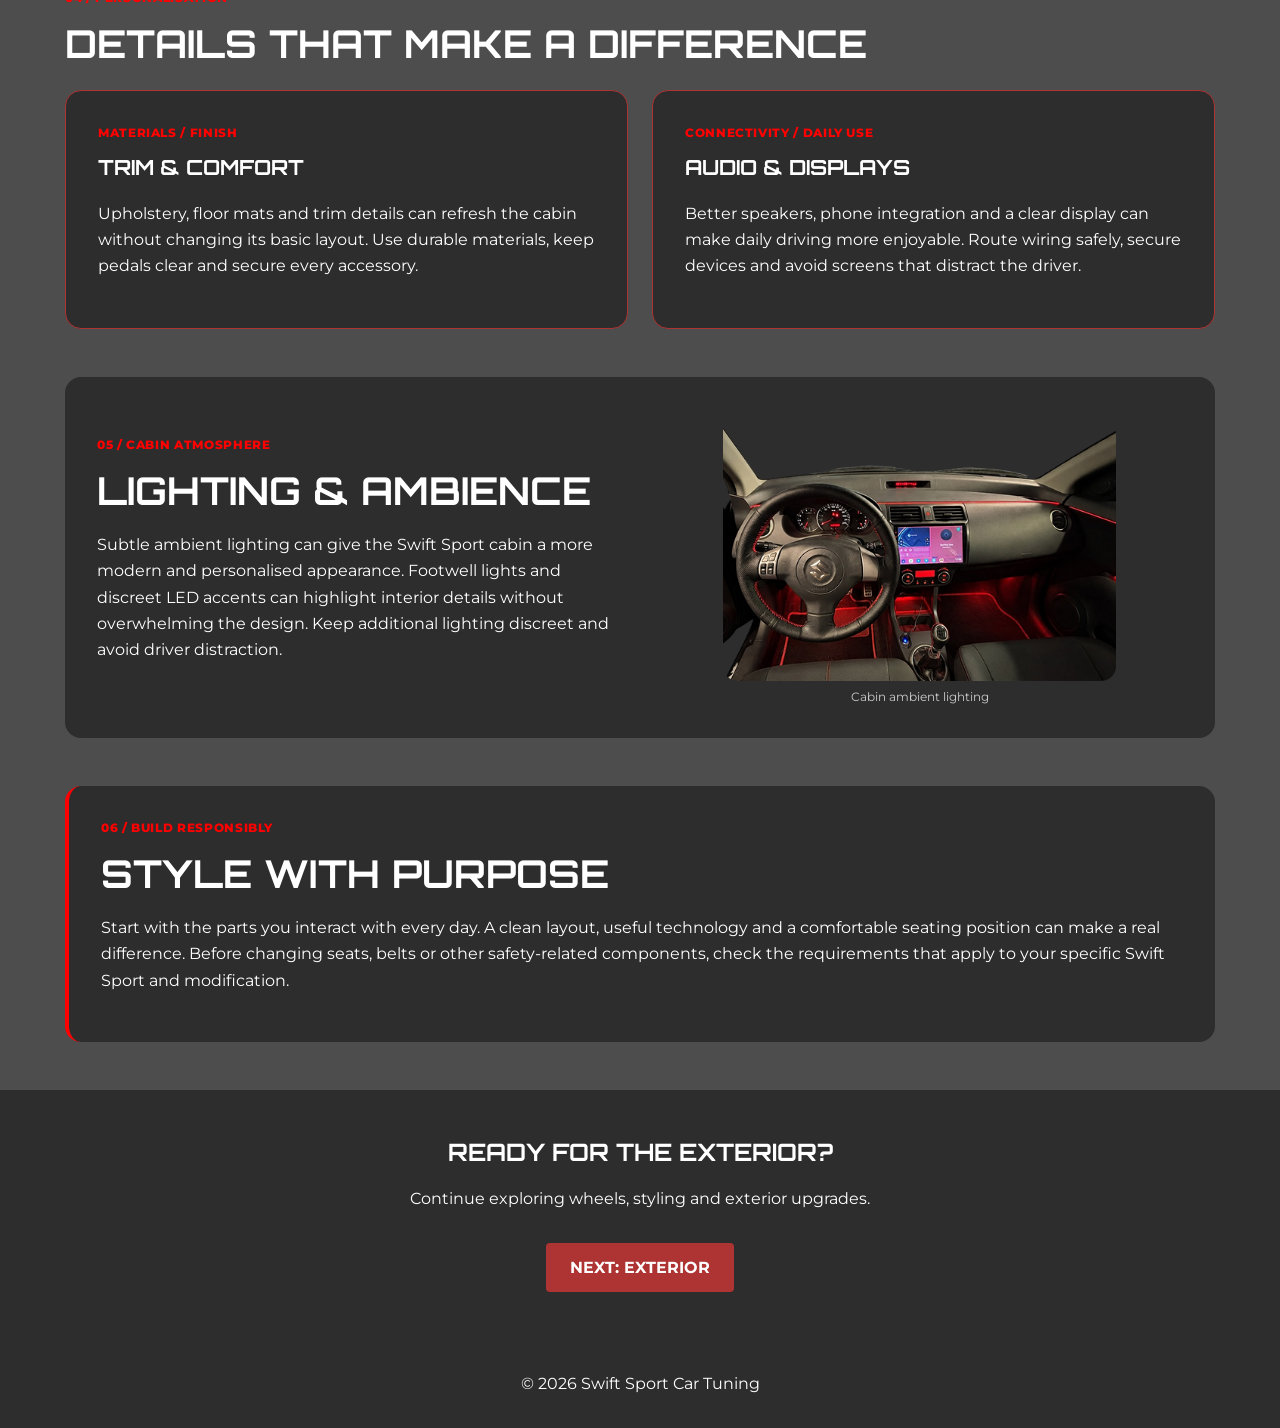
<file: interior.html>
<!DOCTYPE html>
<html lang="en">

<head>
	<meta charset="UTF-8">
	<meta name="viewport" content="width=device-width, initial-scale=1.0">
	<meta name="author" content="Daan Ulijn">
	<meta name="description" content="Explore Suzuki Swift Sport interior tuning, from seating and steering to cabin comfort, displays and lighting.">
	<meta name="keywords" content="Suzuki, Swift Sport, interior, tuning, styling">

	<title>Interior | Swift Sport Car Tuning</title>

	<link rel="stylesheet" type="text/css" href="CSS/style.css">
	<link rel="icon" type="image/png" href="img/favicon.png">
</head>

<body>

	<!-- Navigation header -->

	<header class="site-header shared-header">

		<a class="brand" href="index.html">
			<img class="logo-placeholder"
                src="img/favicon.png"
                alt="Swift Sport Car Tuning logo"
                title="Swift Sport Car Tuning">
                
			<span class="brand-name">
				Swift Sport
				<span>Car Tuning</span>
			</span>
		</a>

		<nav class="main-nav" aria-label="Main navigation">
			<p class="mobile-nav-label">Explore the site</p>
			<ul>
				<li><a href="rules.html">Rules</a></li>
				<li><a href="interior.html" aria-current="page">Interior</a></li>
				<li><a href="exterior.html">Exterior</a></li>
				<li><a href="engine.html">Engine</a></li>
				<li><a href="contact.html">Contact</a></li>
			</ul>
		</nav>

	</header>

	<details class="cookie-notice" open>
		<summary>Cookie information</summary>
		<p>This website does not use tracking cookies. <em>Close this message with the summary.</em></p>
	</details>

	<main class="interior-page">

		<!-- Shared hero -->

		<section class="interior-hero unified-hero">

			<article class="interior-hero-copy">

				<h1>
					Redefine
					<span>the way you</span>
					<strong>Drive</strong>
				</h1>

				<p>
					A better driving experience starts inside.
					Explore comfort, control and cabin upgrades
					for your Suzuki Swift Sport.
				</p>

			</article>

			<figure class="interior-hero-photo">

				<img src="img/interior.png"
					 alt="Stylized illustration of a car dashboard"
					 title="Swift Sport interior">

				<figcaption>Suzuki Swift Sport interior</figcaption>
			</figure>

		</section>

		<!-- Large page title -->

		<section class="interior-title-banner unified-title">
			<h2>THE INTERIOR</h2>
		</section>

		<!-- Main interior content -->

		<section class="interior-content">

			<!-- 01 Foundation -->

			<article class="interior-foundation">

				<p class="interior-eyebrow">01 / THE FOUNDATION</p>

				<h2>COMFORT MEETS CONTROL</h2>

				<p>
					The Swift Sport is designed to make driving engaging,
					but the cabin can also reflect your personal preferences.
					Supportive seating, well-positioned controls and
					practical technology all contribute to a more confident drive.
					The best upgrades improve daily usability without
					compromising safety.
				</p>

			</article>

			<!-- 02 Seating and 03 Steering -->

			<section class="interior-feature-grid">

				<!-- Seating image -->

				<figure class="interior-feature-image">

					<img src="img/seat.png"
						 alt="Stylized illustration of a sport seat"
						 title="Sport seating">

					<figcaption>Sport seating</figcaption>
				</figure>

				<!-- Seating information -->

				<article class="interior-feature-text">

					<p class="interior-eyebrow">02 / DRIVER POSITION</p>

					<h2>SEATING &amp; SUPPORT</h2>

					<p>
						A supportive seat helps maintain a comfortable
						driving position. Check mounting points,
						seat-belt compatibility and any airbag or sensor
						systems before replacing seats.
					</p>

				</article>

				<!-- Steering information -->

				<article class="interior-feature-text">

					<p class="interior-eyebrow">03 / HANDLING THE CONTROLS</p>

					<h2>STEERING &amp; FEEL</h2>

					<p>
						The steering wheel, pedals and gear selector
						shape how connected a car feels. Choose parts
						that fit your model and keep the horn, airbags
						and other safety functions working correctly.
					</p>

				</article>

				<!-- Steering image -->

				<figure class="interior-feature-image">

					<img src="img/steering.png"
						 alt="Stylized illustration of a steering wheel"
						 title="Steering wheel">

					<figcaption>Steering wheel</figcaption>
				</figure>

			</section>

			<!-- 04 Personalisation -->

			<section class="interior-details">

				<p class="interior-eyebrow">04 / PERSONALISATION</p>

				<h2>DETAILS THAT MAKE A DIFFERENCE</h2>

				<section class="interior-detail-grid">

					<article class="interior-detail-card">

						<p class="interior-eyebrow">MATERIALS / FINISH</p>

						<h3>TRIM &amp; COMFORT</h3>

						<p>
							Upholstery, floor mats and trim details can
							refresh the cabin without changing its basic
							layout. Use durable materials, keep pedals
							clear and secure every accessory.
						</p>

					</article>

					<article class="interior-detail-card">

						<p class="interior-eyebrow">CONNECTIVITY / DAILY USE</p>

						<h3>AUDIO &amp; DISPLAYS</h3>

						<p>
							Better speakers, phone integration and a clear
							display can make daily driving more enjoyable.
							Route wiring safely, secure devices and avoid
							screens that distract the driver.
						</p>

					</article>

				</section>

			</section>

			<!-- 05 Lighting -->

			<article class="interior-lighting-card">

				<section class="interior-lighting-copy">

					<p class="interior-eyebrow">05 / CABIN ATMOSPHERE</p>

					<h2>LIGHTING &amp; AMBIENCE</h2>

					<p>
						Subtle ambient lighting can give the Swift Sport
						cabin a more modern and personalised appearance.
						Footwell lights and discreet LED accents can
						highlight interior details without overwhelming
						the design.

						Keep additional lighting discreet and avoid
						driver distraction.
					</p>

				</section>

				<figure>

					<img src="img/lighting.png"
						 alt="Stylized illustration of ambient cabin lighting"
						 title="Cabin ambient lighting">

					<figcaption>Cabin ambient lighting</figcaption>
				</figure>

			</article>

			<!-- 06 Final thoughts -->

			<article class="interior-final-card">

				<p class="interior-eyebrow">06 / BUILD RESPONSIBLY</p>

				<h2>STYLE WITH PURPOSE</h2>

				<p>
					Start with the parts you interact with every day.
					A clean layout, useful technology and a comfortable
					seating position can make a real difference.

					Before changing seats, belts or other safety-related
					components, check the requirements that apply to
					your specific Swift Sport and modification.
				</p>

			</article>

		</section>

		<!-- Next page -->

		<section class="interior-next">

			<h2>READY FOR THE EXTERIOR?</h2>

			<p>
				Continue exploring wheels, styling and exterior upgrades.
			</p>

			<a href="exterior.html">NEXT: EXTERIOR</a>

		</section>

	</main>

	<!-- Footer -->

	<footer>
		<p>&copy; 2026 Swift Sport Car Tuning</p>
	</footer>

</body>
</html>
</file>
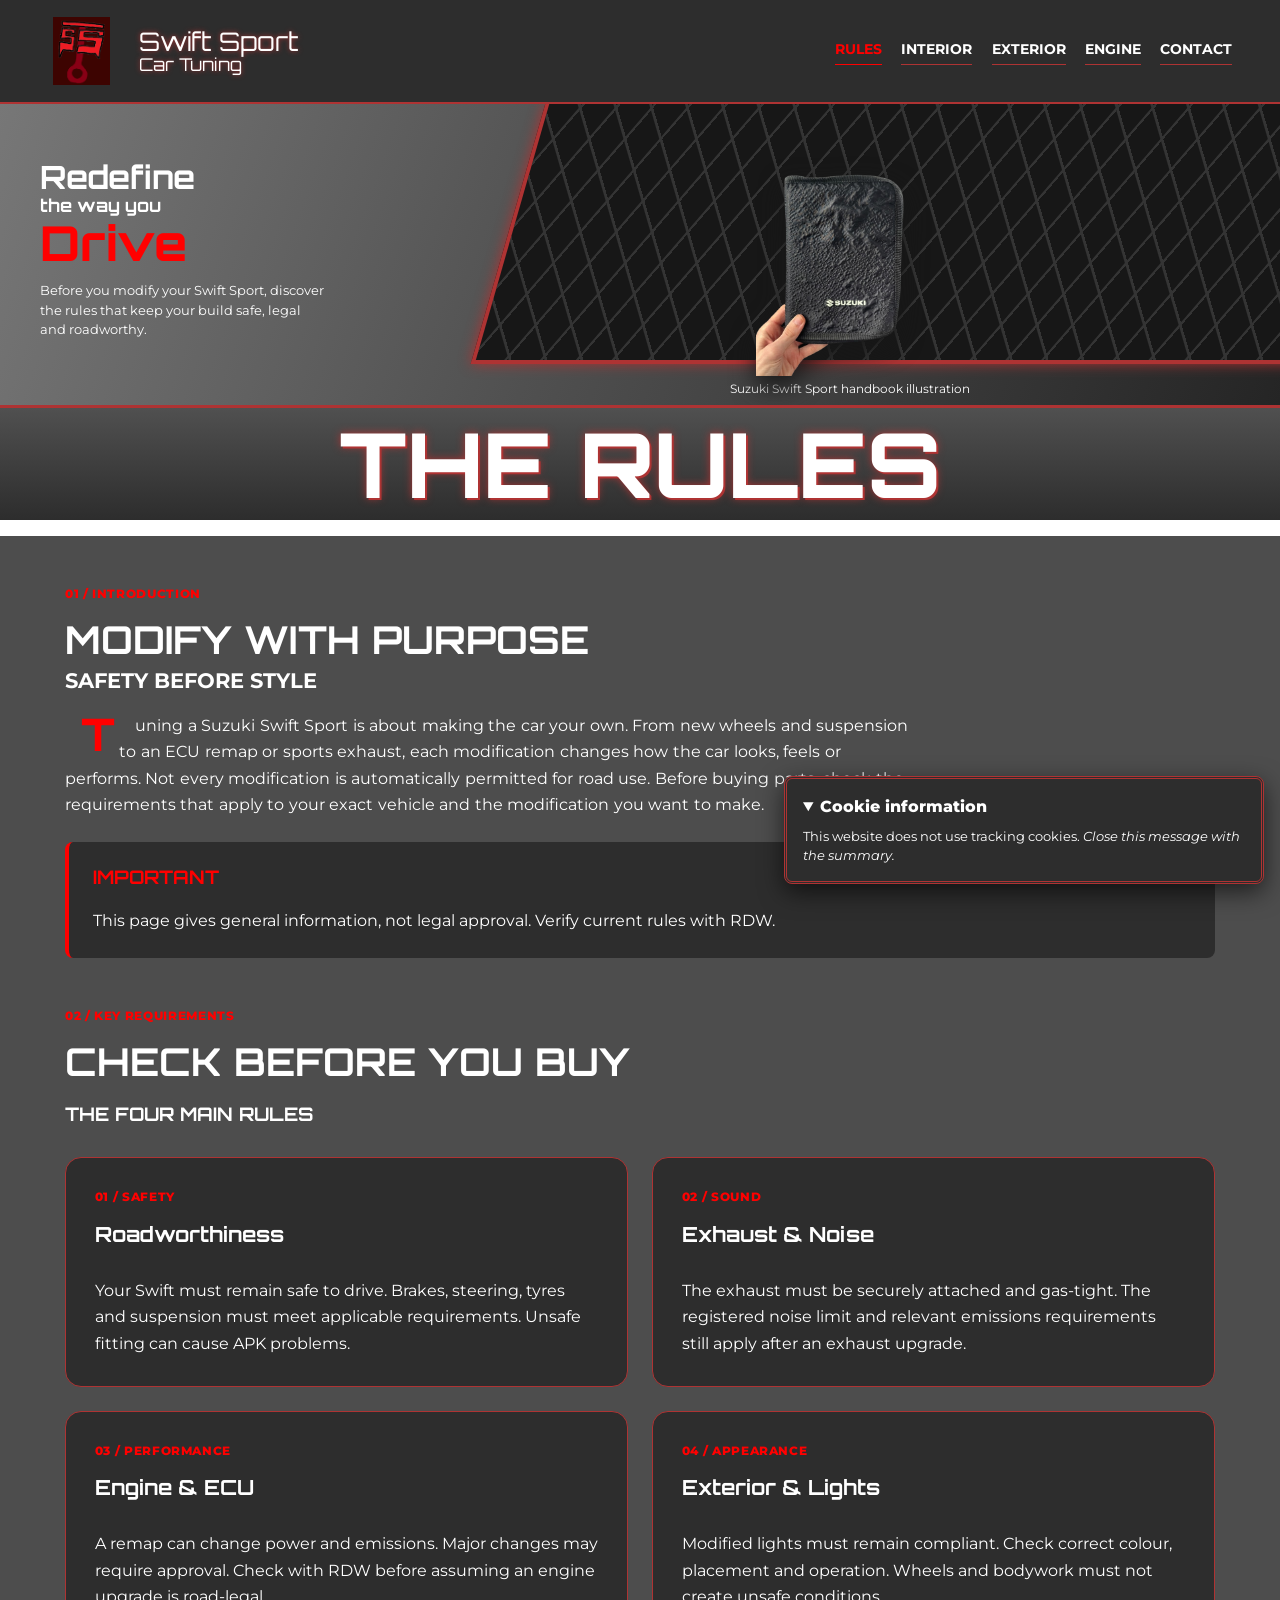
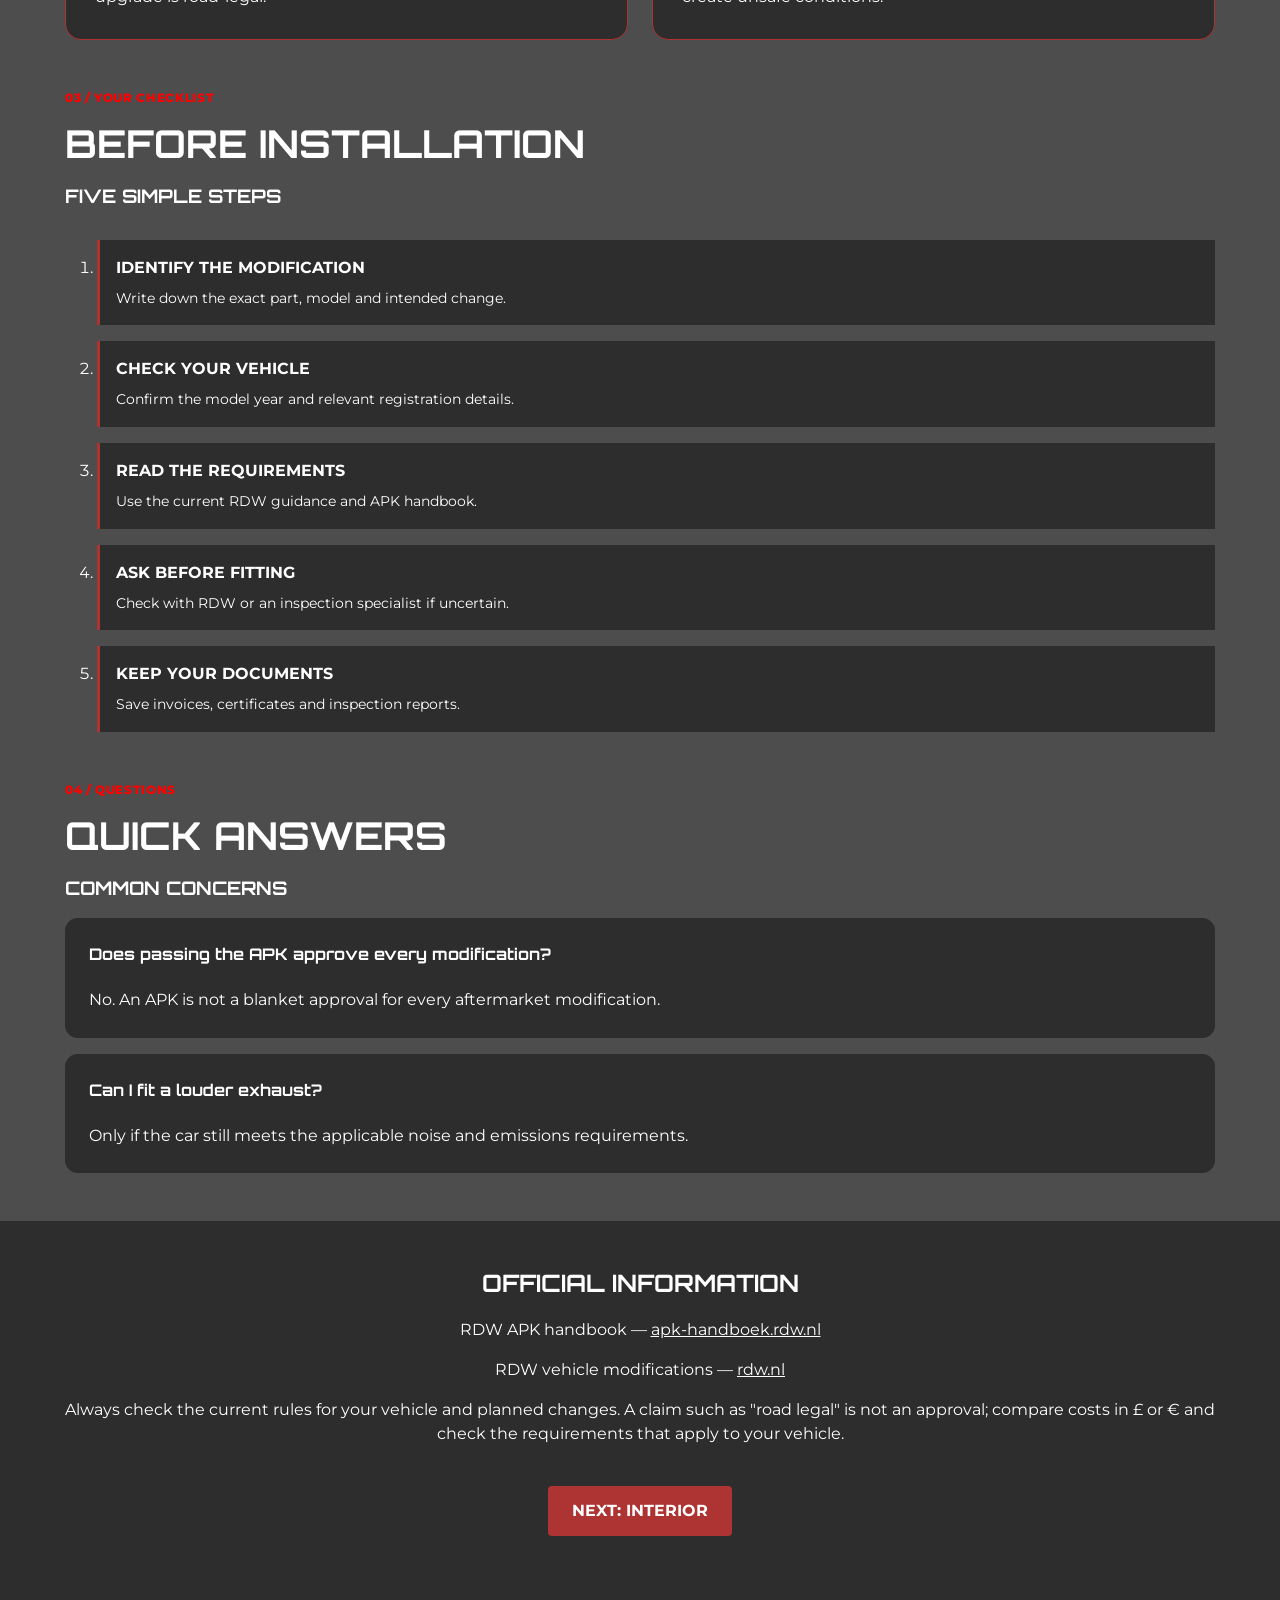
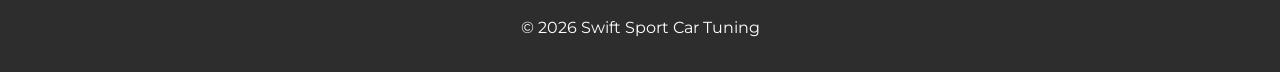
<file: rules.html>
<!DOCTYPE html>
<html lang="en">
<head>
	<meta charset="UTF-8">
	<meta name="viewport" content="width=device-width, initial-scale=1.0">
	<meta name="author" content="Daan Ulijn">
	<meta name="description" content="Learn the important safety, legal and practical rules for modifying your Suzuki Swift Sport responsibly.">
	<meta name="keywords" content="Suzuki, Swift Sport, tuning, rules, safety">
	<title>Rules | Swift Sport Car Tuning</title>
	<link rel="stylesheet" type="text/css" href="CSS/style.css">
	<link rel="icon" type="image/png" href="img/favicon.png">
</head>
<body>
	<header class="site-header shared-header">
		<a class="brand" href="index.html">
            <img class="logo-placeholder"
                src="img/favicon.png"
                alt="Swift Sport Car Tuning logo"
                title="Swift Sport Car Tuning">
			<span class="brand-name">
				Swift Sport
				<span>Car Tuning</span>
			</span>
		</a>

		<nav class="main-nav" aria-label="Main navigation">
			<p class="mobile-nav-label">Explore the site</p>
			<ul>
				<li><a href="rules.html" aria-current="page">Rules</a></li>
				<li><a href="interior.html">Interior</a></li>
				<li><a href="exterior.html">Exterior</a></li>
				<li><a href="engine.html">Engine</a></li>
				<li><a href="contact.html">Contact</a></li>
			</ul>
		</nav>
	</header>

	<details class="cookie-notice" open>
		<summary>Cookie information</summary>
		<p>This website does not use tracking cookies. <em>Close this message with the summary.</em></p>
	</details>

	<main class="rules-page">

		<section class="rules-hero unified-hero">
			<article class="rules-hero-text">
				<h1>
					Redefine
					<span>the way you</span>
					<strong>Drive</strong>
				</h1>
				<p>
					Before you modify your Swift Sport,
					discover the rules that keep your build
					safe, legal and roadworthy.
				</p>
			</article>

			<figure class="rules-hero-image">
				<img class="rules-handbook-photo"
					 src="img/handbook.png"
					 alt="Suzuki Swift Sport handbook"
					 title="Suzuki Swift Sport handbook">
				<figcaption>Suzuki Swift Sport handbook illustration</figcaption>
			</figure>
		</section>

		<section class="rules-title-banner unified-title">
			<h2>THE RULES</h2>
		</section>

		<section class="rules-content">

			<section class="rules-introduction">
				<p class="rules-label">01 / INTRODUCTION</p>

				<h2>
					MODIFY WITH PURPOSE
					<span>SAFETY BEFORE STYLE</span>
				</h2>

				<p>
					Tuning a Suzuki Swift Sport is about making the car
					your own. From new wheels and suspension to an ECU
					remap or sports exhaust, each modification changes
					how the car looks, feels or performs. Not every
					modification is automatically permitted for road use.
					Before buying parts, check the requirements that
					apply to your exact vehicle and the modification
					you want to make.
				</p>

				<aside class="rules-important">
					<h3>IMPORTANT</h3>
					<p>
						This page gives general information, not legal
						approval. Verify current rules with RDW.
					</p>
				</aside>
			</section>

			<section class="rules-requirements">
				<p class="rules-label">02 / KEY REQUIREMENTS</p>

				<h2>CHECK BEFORE YOU BUY</h2>
				<h3>THE FOUR MAIN RULES</h3>

				<section class="rules-card-grid">

					<article class="rules-card">
						<p class="rules-label">01 / SAFETY</p>
						<h4>Roadworthiness</h4>
						<p>
							Your Swift must remain safe to drive.
							Brakes, steering, tyres and suspension
							must meet applicable requirements.
							Unsafe fitting can cause APK problems.
						</p>
					</article>

					<article class="rules-card">
						<p class="rules-label">02 / SOUND</p>
						<h4>Exhaust &amp; Noise</h4>
						<p>
							The exhaust must be securely attached
							and gas-tight. The registered noise limit
							and relevant emissions requirements still
							apply after an exhaust upgrade.
						</p>
					</article>

					<article class="rules-card">
						<p class="rules-label">03 / PERFORMANCE</p>
						<h4>Engine &amp; ECU</h4>
						<p>
							A remap can change power and emissions.
							Major changes may require approval.
							Check with RDW before assuming an engine
							upgrade is road-legal.
						</p>
					</article>

					<article class="rules-card">
						<p class="rules-label">04 / APPEARANCE</p>
						<h4>Exterior &amp; Lights</h4>
						<p>
							Modified lights must remain compliant.
							Check correct colour, placement and
							operation. Wheels and bodywork must not
							create unsafe conditions.
						</p>
					</article>

				</section>
			</section>

			<section class="rules-checklist">
				<p class="rules-label">03 / YOUR CHECKLIST</p>

				<h2>BEFORE INSTALLATION</h2>
				<h3>FIVE SIMPLE STEPS</h3>

				<ol>
					<li>
						<strong>IDENTIFY THE MODIFICATION</strong>
						<span>Write down the exact part, model and intended change.</span>
					</li>
					<li>
						<strong>CHECK YOUR VEHICLE</strong>
						<span>Confirm the model year and relevant registration details.</span>
					</li>
					<li>
						<strong>READ THE REQUIREMENTS</strong>
						<span>Use the current RDW guidance and APK handbook.</span>
					</li>
					<li>
						<strong>ASK BEFORE FITTING</strong>
						<span>Check with RDW or an inspection specialist if uncertain.</span>
					</li>
					<li>
						<strong>KEEP YOUR DOCUMENTS</strong>
						<span>Save invoices, certificates and inspection reports.</span>
					</li>
				</ol>
			</section>

			<section class="rules-questions">
				<p class="rules-label">04 / QUESTIONS</p>

				<h2>QUICK ANSWERS</h2>
				<h3>COMMON CONCERNS</h3>

				<article class="rules-answer">
					<h4>Does passing the APK approve every modification?</h4>
					<p>
						No. An APK is not a blanket approval for every
						aftermarket modification.
					</p>
				</article>

				<article class="rules-answer">
					<h4>Can I fit a louder exhaust?</h4>
					<p>
						Only if the car still meets the applicable
						noise and emissions requirements.
					</p>
				</article>
			</section>

		</section>

		<section class="rules-official">
			<h2>OFFICIAL INFORMATION</h2>
			<p>
				RDW APK handbook —
				<a href="https://apk-handboek.rdw.nl/">apk-handboek.rdw.nl</a>
			</p>
			<p>
				RDW vehicle modifications —
				<a href="https://www.rdw.nl/">rdw.nl</a>
			</p>
			<p>
				Always check the current rules for your vehicle
				and planned changes. A claim such as &quot;road legal&quot;
				is not an approval; compare costs in &pound; or &euro; and
				check the requirements that apply to your vehicle.
			</p>
			<a class="rules-next-button" href="interior.html">
				NEXT: INTERIOR
			</a>
		</section>

	</main>

	<footer>
		<p>&copy; 2026 Swift Sport Car Tuning</p>
	</footer>
</body>
</html>
</file>
<file: CSS/style.css>
/* =========================================
   SWIFT SPORT CAR TUNING
   Complete stylesheet for all six pages
   ========================================= */

/* 1. GOOGLE FONTS AND COLOURS */

@import url('https://fonts.googleapis.com/css2?family=Montserrat:wght@400;500;600;700;800&family=Orbitron:wght@400;500;600;700;800&display=swap');

:root {
    --grey: #4D4D4D;
    --dark: #2D2D2D;
    --black: #171717;
    --red: #AE3333;
    --bright-red: #FF0000;
    --white: #FFFFFF;
}

* {
    box-sizing: border-box;
}

body {
    margin: 0;
    background-color: var(--grey);
    color: var(--white);
    font-family: 'Montserrat', sans-serif;
    line-height: 1.5;
}

img {
    max-width: 100%;
}

a {
    color: inherit;
}

a:visited {
    color: #E3B6B6;
}

h1,
h2,
h3,
h4,
p {
    margin-top: 0;
}

h1,
h2,
h3 {
    line-height: 1.2;
}

h1,
h2,
h3,
h4 {
    font-family: 'Orbitron', sans-serif;
}

a:hover {
    color: var(--bright-red);
}

a:focus,
button:focus,
input:focus,
textarea:focus {
    outline: 2px solid var(--bright-red);
    outline-offset: 3px;
}

/* 2. SHARED HEADER */

.site-header {
    display: flex;
    justify-content: space-between;
    align-items: center;
    gap: 2rem;
    min-height: 6.5rem;
    padding: 1rem 3rem;
    background-color: var(--dark);
    border-bottom: 2px solid var(--red);
}

.brand {
    display: flex;
    align-items: center;
    gap: 1.5rem;
    color: var(--white);
    text-decoration: none;
}

.logo-placeholder {
    display: block;
    width: 4.2rem;
    height: 4.2rem;
    object-fit: contain;
}

.brand-name {
    font-family: 'Orbitron', sans-serif;
    font-size: 1.6rem;
    line-height: 1.05;
    text-shadow: 0 0 5px var(--red);
}

.brand-name span {
    display: block;
    font-size: 1.1rem;
}

.main-nav ul {
    display: flex;
    flex-wrap: wrap;
    justify-content: center;
    gap: 1.2rem;
    margin: 0;
    padding: 0;
    list-style: none;
}

.mobile-nav-label {
    display: none;
}

.main-nav a {
    display: inline-block;
    padding-bottom: 0.25rem;
    border-bottom: 1px solid var(--red);
    color: var(--white);
    font-size: 0.85rem;
    font-weight: 700;
    text-decoration: none;
    text-transform: uppercase;
}

a:active {
    color: var(--bright-red);
}

.main-nav a:hover,
.main-nav a[aria-current="page"] {
    color: var(--bright-red);
    border-bottom-color: var(--bright-red);
}

/* Native details/summary keeps the cookie notice usable without scripts. */

.cookie-notice {
    position: fixed;
    right: 1rem;
    bottom: 1rem;
    z-index: 9999;
    width: 30rem;
    max-width: calc(100vw - 2rem);
    padding: 1rem;
    background-color: var(--dark);
    border-color: var(--red);
    border-style: double;
    border-width: 3px;
    border-radius: 0.5rem;
    box-shadow: 0 0.5rem 1.5rem rgba(0, 0, 0, 0.6);
}

.cookie-notice summary {
    color: var(--white);
    font-weight: 800;
    cursor: pointer;
}

.cookie-notice p {
    margin: 0.5rem 0 0;
    font-size: 0.8rem;
}

/* 3. SHARED HERO
   Used on every page */

.unified-hero {
    position: relative;
    display: grid;
    grid-template-columns: 35% 65%;
    align-items: center;
    width: 100%;
    height: 19rem;
    padding: 0 2.5rem;
    overflow: hidden;
    background: linear-gradient(
        110deg,
        #777777 0%,
        #505050 45%,
        #252525 100%
    );
    border-bottom: 3px solid var(--red);
}

/* Geometric background on the right */

.unified-hero::after {
    content: "";
    position: absolute;
    top: 0;
    right: -5%;
    width: 65%;
    height: 85%;
    background:
        repeating-linear-gradient(
            60deg,
            transparent 0 28px,
            #343434 29px 31px
        ),
        repeating-linear-gradient(
            120deg,
            transparent 0 28px,
            #343434 29px 31px
        ),
        var(--black);
    border-left: 4px solid var(--red);
    border-bottom: 4px solid var(--red);
    box-shadow: 0 0 12px var(--red);
    transform: skew(-16deg);
}

/* Text and pictures sit in front */

.unified-hero > article,
.unified-hero > figure {
    position: relative;
    z-index: 1;
}

.unified-hero > article:first-child {
    max-width: 23rem;
}

.unified-hero > article:first-child h1 {
    margin-bottom: 0.7rem;
    color: var(--white);
    font-family: 'Orbitron', sans-serif;
    font-size: 2rem;
    line-height: 1.1;
    letter-spacing: 0;
    text-transform: none;
}

.unified-hero > article:first-child h1 span {
    display: block;
    color: var(--white);
    font-size: 0.55em;
}

.unified-hero > article:first-child h1 strong,
.unified-hero .hero-highlight {
    display: block;
    color: var(--bright-red);
    font-size: 1.5em;
    line-height: 1.15;
    font-weight: 800;
}

.unified-hero > article:first-child p {
    max-width: 18rem;
    margin: 0.6rem 0;
    font-size: 0.8rem;
    line-height: 1.5;
}

.unified-hero > figure {
    display: flex;
    flex-direction: column;
    justify-content: center;
    align-items: center;
    width: 100%;
    height: 100%;
    margin: 0;
    padding: 0;
}

.unified-hero > figure img {
    display: block;
    width: 100%;
    height: 16.5rem;
    object-fit: contain;
    filter: drop-shadow(0 10px 12px #171717);
}

.unified-hero > figure figcaption {
    margin-top: 0.25rem;
    font-size: 0.75rem;
    text-align: center;
}

/* 4. SHARED LARGE PAGE TITLES */

.unified-title {
    display: flex;
    justify-content: center;
    align-items: center;
    height: 8rem;
    padding: 0 1rem;
    overflow: hidden;
    background: linear-gradient(
        #505050,
        var(--dark)
    );
    border-bottom: 1rem solid var(--white);
}

.unified-title h2 {
    margin: 0;
    color: var(--white);
    font-family: 'Orbitron', sans-serif;
    font-size: clamp(2rem, 7vw, 6rem);
    font-weight: 800;
    line-height: 1;
    text-align: center;
    white-space: nowrap;
    text-shadow:
        2px 2px 0 var(--red),
        0 0 8px var(--red);
}

/* Engine and Contact have red title lettering */

.engine-title h2,
.contact-main-title h2 {
    color: var(--bright-red);
    text-shadow: 0 0 12px var(--red);
}

/* 5. SHARED CONTENT STYLES */

.rules-content,
.interior-content,
.contact-content {
    width: 90%;
    max-width: 1150px;
    margin: 0 auto;
    padding: 3rem 0;
}

.exterior-section,
.engine-section {
    width: 90%;
    max-width: 1150px;
    margin: 0 auto;
    padding: 3rem 0;
}

.rules-label,
.interior-eyebrow,
.exterior-number,
.engine-number,
.contact-section-label,
.jdm-number {
    color: var(--bright-red);
    font-size: 0.75rem;
    font-weight: 800;
    letter-spacing: 0.04rem;
    text-transform: uppercase;
}

.rules-content h2,
.interior-content h2,
.exterior-section h2,
.engine-section h2 {
    margin-bottom: 1.2rem;
    font-size: clamp(1.5rem, 3vw, 2.5rem);
}

.rules-content h2 span,
.exterior-heading span,
.engine-section h2 span,
.engine-final h2 span {
    display: block;
    margin-top: 0.4rem;
    color: var(--white);
    font-family: 'Montserrat', sans-serif;
    font-size: 0.55em;
    font-weight: 700;
}

.rules-content p,
.interior-content p,
.exterior-section p,
.engine-section p,
.contact-content p {
    line-height: 1.65;
}

/* 6. HOME PAGE */

/* Home hero button */

.hero-button {
    display: inline-block;
    margin-top: 1rem;
    padding: 0.75rem 1rem;
    background-color: var(--red);
    border-radius: 4px;
    color: var(--white);
    font-size: 0.75rem;
    font-weight: 800;
    line-height: 1.2;
    text-align: center;
    text-decoration: none;
    text-transform: uppercase;
}

.hero-button:hover {
    background-color: var(--bright-red);
    color: var(--white);
}

/* Model specs section */

.home-intro {
    padding-bottom: 4rem;
    text-align: center;
}

.home-intro > h2 {
    margin: 0;
    padding: 0.6rem 0;
    overflow: hidden;
    background-color: var(--dark);
    border-bottom: 1rem solid var(--white);
    font-family: 'Orbitron', sans-serif;
    font-size: clamp(2.2rem, 8vw, 7rem);
    line-height: 1.1;
    white-space: nowrap;
    text-shadow: 2px 2px 0 var(--red);
}

.home-intro > h3 {
    width: 90%;
    max-width: 950px;
    margin: 2rem auto 3rem;
    padding: 0.8rem;
    font-family: 'Montserrat', sans-serif;
    font-size: clamp(1.2rem, 3vw, 2rem);
    text-align: center;
    text-shadow: 0 0 8px var(--white);
}

.specs {
    display: flex;
    flex-direction: column;
    gap: 1.2rem;
    width: 85%;
    max-width: 1050px;
    margin: 0 auto;
}

.spec-card {
    display: grid;
    grid-template-columns: 40% 60%;
    align-items: center;
    min-height: 13rem;
    overflow: hidden;
    background-color: var(--dark);
    border-radius: 2rem;
    text-align: left;
}

.spec-card img {
    display: block;
    width: 100%;
    height: 13rem;
    object-fit: contain;
}

.spec-text {
    padding: 1.5rem;
}

.spec-text h3 {
    margin-bottom: 1rem;
    font-size: 1.8rem;
    text-shadow: 1px 1px 0 var(--red);
}

.spec-text p {
    margin-bottom: 0;
    font-size: 0.9rem;
}

/* JDM culture */

.jdm-section {
    width: 90%;
    max-width: 1150px;
    margin: 0 auto;
    padding: 2rem 0 4rem;
}

.jdm-section > h2 {
    margin-bottom: 2rem;
    padding: 1rem;
    font-family: 'Montserrat', sans-serif;
    font-size: clamp(1.3rem, 3vw, 2rem);
    text-align: center;
    border-top: 3px solid var(--red);
}

.jdm-grid {
    display: grid;
    grid-template-columns: 1fr 1fr;
    gap: 1.5rem;
}

.jdm-card {
    padding: 2rem;
    background-color: var(--dark);
    border: 1px solid var(--red);
    border-radius: 1rem;
}

.jdm-card.wide-card {
    grid-column: 1 / 3;
}

.jdm-card h3 {
    font-size: clamp(1.1rem, 2.5vw, 1.8rem);
}

.jdm-card p {
    font-size: 0.9rem;
}

/* Home ending */

.home-end {
    padding: 3rem 5%;
    background-color: var(--dark);
}

.home-end h2 {
    font-family: 'Montserrat', sans-serif;
    font-size: 2rem;
}

.home-end > p {
    max-width: 45rem;
}

.home-end-nav {
    display: flex;
    flex-wrap: wrap;
    gap: 1rem;
    margin-top: 2rem;
}

.home-end-nav a {
    display: inline-block;
    padding: 0.8rem 1.2rem;
    background-color: var(--red);
    border: 1px solid var(--red);
    border-radius: 4px;
    color: var(--white);
    font-weight: 800;
    text-decoration: none;
}

.home-end-nav a:hover {
    background-color: var(--bright-red);
}

/* 7. RULES PAGE */

.rules-content {
    display: flex;
    flex-direction: column;
    gap: 3rem;
}

.rules-introduction > p,
.rules-requirements > p,
.rules-checklist > p,
.rules-questions > p {
    max-width: 850px;
}

.rules-introduction > p:nth-of-type(2) {
    text-indent: 1em;
    word-spacing: 0.03em;
}

.rules-introduction > p:nth-of-type(2)::first-letter {
    float: left;
    margin: 0.1em 0.1em 0 0;
    color: var(--bright-red);
    font-family: 'Orbitron', sans-serif;
    font-size: 2.8em;
    font-weight: 800;
    line-height: 0.8;
}

.rules-important,
.exterior-reminder,
.exterior-final-reminder {
    margin-top: 1.5rem;
    padding: 1.5rem;
    background-color: var(--dark);
    border-left: 4px solid var(--bright-red);
    border-radius: 0.5rem;
}

.rules-important h3,
.exterior-reminder h3,
.exterior-final-reminder h3 {
    color: var(--bright-red);
}

.rules-important p,
.exterior-reminder p,
.exterior-final-reminder p {
    margin-bottom: 0;
}

.rules-card-grid {
    display: grid;
    grid-template-columns: repeat(2, 1fr);
    gap: 1.5rem;
    margin-top: 2rem;
}

.rules-card {
    padding: 1.8rem;
    background-color: var(--dark);
    border: 1px solid var(--red);
    border-radius: 1rem;
}

.rules-card h4 {
    font-size: 1.3rem;
}

.rules-card p:last-child {
    margin-bottom: 0;
}

/* Alternating row colours keep the technical specifications easy to scan. */

.engine-table-section {
    width: 90%;
    max-width: 1150px;
    margin: 0 auto;
    padding: 2rem 0 3rem;
}

.engine-spec-table {
    width: 100%;
    border-collapse: collapse;
    color: var(--black);
}

.engine-spec-table caption {
    margin-bottom: 0.75rem;
    color: var(--white);
    font-weight: 700;
    text-align: left;
}

.engine-spec-table th,
.engine-spec-table td {
    padding: 0.8rem 1rem;
    border: 1px solid #777777;
    text-align: left;
}

.engine-spec-table thead tr {
    background-color: var(--dark);
    color: var(--white);
}

.engine-spec-table tbody tr:nth-child(even) {
    background-color: #CFF;
}

.engine-spec-table tbody tr:nth-child(odd) {
    background-color: #FFF;
}

/* Checklist */

.rules-checklist ol {
    display: flex;
    flex-direction: column;
    gap: 1rem;
    margin: 2rem 0 0;
    padding-left: 2rem;
}

.rules-checklist li {
    padding: 1rem;
    background-color: var(--dark);
    border-left: 3px solid var(--red);
}

.rules-checklist li strong {
    display: block;
    margin-bottom: 0.5rem;
    color: var(--white);
}

.rules-checklist li span {
    display: block;
    font-size: 0.9rem;
}

/* Questions */

.rules-answer {
    margin-top: 1rem;
    padding: 1.5rem;
    background-color: var(--dark);
    border-radius: 0.8rem;
}

.rules-answer h4 {
    color: var(--white);
}

.rules-answer p {
    margin-bottom: 0;
}

/* Official links */

.rules-official {
    padding: 3rem 5%;
    background-color: var(--dark);
    text-align: center;
}

.rules-official a {
    color: var(--white);
}

.rules-next-button {
    display: inline-block;
    margin-top: 1.5rem;
    padding: 0.8rem 1.5rem;
    background-color: var(--red);
    border-radius: 4px;
    font-weight: 700;
    text-decoration: none;
}

/* 8. INTERIOR PAGE */

.interior-content {
    display: flex;
    flex-direction: column;
    gap: 3rem;
}

.interior-foundation {
    max-width: 900px;
}

.interior-feature-grid {
    display: grid;
    grid-template-columns: 1fr 1fr;
    gap: 1.5rem;
    align-items: stretch;
}

.interior-feature-image {
    display: flex;
    flex-direction: column;
    justify-content: center;
    align-items: center;
    gap: 0.5rem;
    min-height: 18rem;
    margin: 0;
    padding: 1rem;
    background-color: var(--dark);
    border-radius: 1rem;
}

.interior-feature-image img {
    width: 100%;
    height: 18rem;
    object-fit: contain;
}

.interior-feature-image figcaption,
.interior-lighting-card figcaption {
    color: #CCCCCC;
    font-size: 0.75rem;
    text-align: center;
}

.interior-feature-text {
    display: flex;
    flex-direction: column;
    justify-content: center;
    padding: 2rem;
    background-color: var(--dark);
    border-left: 3px solid var(--red);
    border-radius: 1rem;
}

.interior-feature-text h2 {
    font-size: 1.7rem;
}

.interior-detail-grid {
    display: grid;
    grid-template-columns: 1fr 1fr;
    gap: 1.5rem;
    margin-top: 1.5rem;
}

.interior-detail-card {
    padding: 2rem;
    background-color: var(--dark);
    border: 1px solid var(--red);
    border-radius: 1rem;
}

.interior-detail-card h3 {
    font-size: 1.3rem;
}

.interior-lighting-card {
    display: grid;
    grid-template-columns: 1fr 1fr;
    gap: 2rem;
    align-items: center;
    padding: 2rem;
    background-color: var(--dark);
    border-radius: 1rem;
}

.interior-lighting-card figure {
    margin: 0;
}

.interior-lighting-card img {
    width: 100%;
    height: 17rem;
    object-fit: contain;
}

.interior-final-card {
    padding: 2rem;
    background-color: var(--dark);
    border-left: 4px solid var(--bright-red);
    border-radius: 1rem;
}

.interior-next {
    padding: 3rem 5%;
    background-color: var(--dark);
    text-align: center;
}

.interior-next a {
    display: inline-block;
    margin-top: 1rem;
    padding: 0.8rem 1.5rem;
    background-color: var(--red);
    border-radius: 4px;
    color: var(--white);
    font-weight: 700;
    text-decoration: none;
}

/* 9. EXTERIOR PAGE */

.exterior-section {
    border-bottom: 1px solid #777777;
}

.exterior-heading {
    margin-bottom: 1.5rem;
}

.exterior-description {
    max-width: 900px;
}

.exterior-upgrades {
    display: grid;
    grid-template-columns: 1fr 1fr;
    gap: 1.5rem;
    margin-top: 2rem;
}

.exterior-upgrade-card {
    display: flex;
    flex-direction: column;
    padding: 1.5rem;
    background-color: var(--dark);
    border: 1px solid var(--red);
    border-radius: 1rem;
}

.exterior-upgrade-card h3 {
    font-size: 1.4rem;
}

.exterior-upgrade-card figure {
    margin: auto 0 0;
    padding-top: 1rem;
}

.exterior-upgrade-card img {
    display: block;
    width: 100%;
    height: 12rem;
    object-fit: contain;
}

.exterior-upgrade-card figcaption,
.exterior-detail-card figcaption {
    color: #CCCCCC;
    font-size: 0.75rem;
    text-align: center;
}

.exterior-details {
    display: grid;
    grid-template-columns: 1fr 1fr;
    gap: 1.5rem;
    margin-top: 2rem;
}

.exterior-detail-card {
    padding: 1.5rem;
    background-color: var(--dark);
    border-radius: 1rem;
}

.exterior-detail-card figure {
    margin: 0 0 1.5rem;
}

.exterior-detail-card img {
    display: block;
    width: 100%;
    height: 15rem;
    object-fit: contain;
}

.exterior-detail-card h3 {
    font-size: 1.4rem;
}

.exterior-next {
    padding: 3rem 5%;
    background-color: var(--dark);
    text-align: center;
}

.exterior-next-button {
    display: inline-block;
    margin-top: 1rem;
    padding: 0.8rem 1.5rem;
    background-color: var(--red);
    border-radius: 4px;
    color: var(--white);
    font-weight: 700;
    text-decoration: none;
}

/* 10. ENGINE PAGE */

.engine-section {
    border-bottom: 1px solid #777777;
}

.engine-description {
    max-width: 900px;
}

.engine-specs {
    display: grid;
    grid-template-columns: repeat(3, 1fr);
    gap: 1.5rem;
    margin-top: 2rem;
}

.engine-specs article {
    padding: 2rem 1rem;
    background-color: var(--dark);
    border: 1px solid var(--red);
    border-radius: 1rem;
    text-align: center;
}

.engine-specs h3 {
    margin-bottom: 0.5rem;
    color: var(--bright-red);
    font-size: 2rem;
}

.engine-specs p {
    margin-bottom: 0;
    font-size: 0.75rem;
    font-weight: 700;
}

/* Engine airflow */

.engine-airflow {
    display: grid;
    grid-template-columns: repeat(4, 1fr);
    gap: 1rem;
    margin-top: 2rem;
}

.airflow-card {
    position: relative;
    min-height: 16rem;
    padding: 1.5rem;
    background-color: var(--dark);
    border: 1px solid var(--red);
    border-radius: 1rem;
    text-align: center;
}

.airflow-number {
    color: var(--bright-red);
    font-weight: 800;
}

.airflow-card h3 {
    font-size: 1rem;
}

.airflow-card p {
    font-size: 0.8rem;
}

.airflow-circle {
    display: block;
    width: 2rem;
    height: 2rem;
    margin: 1rem auto 0;
    background-color: var(--red);
    border: 3px solid var(--bright-red);
    border-radius: 50%;
}

/* Engine tuning cards */

.engine-tuning-list {
    display: flex;
    flex-direction: column;
    gap: 1.5rem;
    margin-top: 2rem;
}

.engine-tuning-card {
    display: grid;
    grid-template-columns: 40% 60%;
    align-items: center;
    gap: 0;
    overflow: hidden;
    background-color: var(--dark);
    border-radius: 1rem;
}

.engine-tuning-card.reverse {
    grid-template-columns: 60% 40%;
}

.engine-tuning-card.reverse figure {
    order: 2;
}

.engine-tuning-card figure {
    margin: 0;
    padding: 1rem;
}

.engine-tuning-card img {
    display: block;
    width: 100%;
    height: 15rem;
    object-fit: contain;
}

.engine-tuning-card figcaption {
    font-size: 0.75rem;
    text-align: center;
}

.engine-tuning-card > section {
    padding: 2rem;
}

.engine-tuning-card h3 {
    font-size: 1.4rem;
}

.engine-final {
    padding: 3rem 5%;
    background-color: var(--dark);
    text-align: center;
}

.engine-final > p {
    max-width: 850px;
    margin: 0 auto 1.5rem;
}

.engine-next-button {
    display: inline-block;
    padding: 0.8rem 1.5rem;
    background-color: var(--red);
    border-radius: 4px;
    color: var(--white);
    font-weight: 700;
    text-decoration: none;
}

/* 11. CONTACT PAGE */

/* Special three-column hero */

.contact-hero.unified-hero {
    grid-template-columns: 30% 40% 30%;
    padding: 0 1.5rem;
}

.contact-hero.unified-hero::after {
    right: 20%;
    width: 55%;
}

.contact-hero-right {
    max-width: 17rem;
    justify-self: end;
    text-align: right;
}

.contact-hero-right h2 {
    margin: 0.5rem 0;
    color: var(--bright-red);
    font-size: 1.4rem;
}

.contact-hero-right p {
    font-size: 0.85rem;
}

/* Contact content */

.contact-content > h2 {
    margin-bottom: 0.5rem;
    text-align: center;
    font-size: clamp(1.4rem, 3vw, 2.2rem);
}

.contact-content > .contact-section-label {
    margin-bottom: 2.5rem;
    text-align: center;
}

.contact-grid {
    display: grid;
    grid-template-columns: minmax(0, 1.85fr) minmax(0, 1fr);
    gap: 1.5rem;
}

.contact-form-card,
.contact-info-card,
.contact-explore-card,
.contact-bottom-card {
    padding: 2rem;
    background-color: var(--dark);
    border: 1px solid var(--red);
    border-radius: 1rem;
}

.contact-form-card h3,
.contact-sidebar h3 {
    font-size: 1.4rem;
}

.contact-form-card form {
    display: flex;
    flex-direction: column;
    gap: 0.6rem;
    margin-top: 2rem;
}

.contact-form-card label,
.contact-form-card legend {
    font-size: 0.8rem;
    font-weight: 700;
}

.contact-form-card input[type="text"],
.contact-form-card input[type="email"],
.contact-form-card input[type="tel"],
.contact-form-card textarea {
    width: 100%;
    margin-bottom: 1rem;
    padding: 0.85rem;
    background-color: #444444;
    border: 1px solid #888888;
    border-radius: 4px;
    color: var(--white);
    font-family: 'Montserrat', sans-serif;
    font-size: 0.9rem;
}

.contact-form-card input::placeholder,
.contact-form-card textarea::placeholder {
    color: #CCCCCC;
}

.contact-form-card textarea {
    resize: vertical;
}

.contact-salutation {
    display: flex;
    flex-wrap: wrap;
    gap: 1rem;
    margin: 0 0 1rem;
    padding: 1rem;
    border: 1px solid #888888;
    border-radius: 4px;
}

.contact-salutation legend {
    padding: 0 0.5rem;
}

.contact-salutation label {
    display: flex;
    align-items: center;
    gap: 0.4rem;
}

.contact-privacy,
.contact-next-steps {
    margin-top: 1rem;
    padding: 1.5rem;
    background-color: #3B3B3B;
    border-left: 3px solid var(--red);
    border-radius: 0.5rem;
}

.contact-privacy h4,
.contact-next-steps h4 {
    font-size: 0.95rem;
}

.contact-privacy p,
.contact-next-steps p,
.contact-next-steps li {
    font-size: 0.8rem;
}

.contact-next-steps ol {
    padding-left: 1.2rem;
}

.contact-submit {
    margin-top: 1rem;
    padding: 1rem;
    background-color: var(--red);
    border: 0;
    border-radius: 4px;
    color: var(--white);
    font-family: 'Montserrat', sans-serif;
    font-weight: 800;
    cursor: pointer;
}

.contact-submit:hover {
    background-color: var(--bright-red);
}

.contact-sidebar {
    display: flex;
    flex-direction: column;
    gap: 1.5rem;
}

.contact-info-note {
    color: #CCCCCC;
    font-size: 0.8rem;
}

.contact-explore-card nav ul {
    margin: 0;
    padding: 0;
    list-style: none;
}

.contact-explore-card nav li {
    padding: 1rem 0;
    border-bottom: 1px solid #666666;
}

.contact-explore-card nav a {
    display: block;
    color: var(--white);
    font-weight: 800;
    text-decoration: none;
}

.contact-explore-card nav a:hover {
    color: var(--bright-red);
}

.contact-explore-card nav span {
    display: block;
    margin-top: 0.25rem;
    color: #CCCCCC;
    font-size: 0.8rem;
}

.contact-bottom-card {
    margin-top: 2rem;
}

.contact-footer a {
    color: var(--white);
    text-decoration: none;
}

.contact-footer a:hover {
    color: var(--bright-red);
}

/* 12. SHARED FOOTER */

footer {
    padding: 2rem;
    background-color: var(--dark);
    color: var(--white);
    text-align: center;
}

footer p:last-child {
    margin-bottom: 0;
}

/* 13. BUTTON HOVER EFFECTS */

.rules-next-button:hover,
.interior-next a:hover,
.exterior-next-button:hover,
.engine-next-button:hover {
    background-color: var(--bright-red);
    color: var(--white);
}

/* =========================================
   14. TABLET AND MOBILE
   Screens 768px and smaller
   ========================================= */

@media screen and (max-width: 768px) {

    /* Header */

    .site-header {
        flex-direction: column;
        gap: 1rem;
        min-height: 0;
        padding: 1rem;
    }

    .brand {
        gap: 1rem;
    }

    .logo-placeholder {
        width: 3.5rem;
        height: 3.5rem;
    }

    .brand-name {
        font-size: 1.25rem;
    }

    .brand-name span {
        font-size: 0.9rem;
    }

    .main-nav ul {
        gap: 0.8rem;
    }

    .mobile-nav-label {
        display: block;
        margin: 0 0 0.4rem;
        color: #CCCCCC;
        font-size: 0.7rem;
        font-weight: 700;
        text-align: center;
        text-transform: uppercase;
    }

    .main-nav a {
        font-size: 0.75rem;
    }

    /* Shared hero */

    .unified-hero,
    .contact-hero.unified-hero {
        display: flex;
        flex-direction: column;
        justify-content: flex-start;
        gap: 0.5rem;
        height: auto;
        min-height: 24rem;
        padding: 1.5rem 1rem;
        text-align: center;
    }

    .unified-hero::after,
    .contact-hero.unified-hero::after {
        top: 45%;
        right: 0;
        width: 100%;
        height: 55%;
        transform: none;
        border-left: 0;
    }

    .unified-hero > article:first-child {
        max-width: 100%;
    }

    .unified-hero > article:first-child h1 {
        font-size: 1.6rem;
    }

    .unified-hero > article:first-child p {
        max-width: 23rem;
        margin: 0.5rem auto;
    }

    .unified-hero > figure {
        width: 100%;
        height: auto;
        flex: 0 0 auto;
    }

    .unified-hero > figure img {
        height: 12rem;
    }

    .contact-hero-right {
        max-width: 100%;
        align-self: center;
        text-align: center;
    }

    .contact-hero-right h2 {
        margin: 0.25rem 0;
    }

    /* Page titles */

    .unified-title {
        height: 5.5rem;
        border-bottom-width: 0.7rem;
    }

    .unified-title h2 {
        font-size: clamp(1.5rem, 8vw, 3.5rem);
    }

    /* Home */

    .home-intro > h2 {
        font-size: 8vw;
        border-bottom-width: 0.7rem;
    }

    .home-intro > h3 {
        margin: 1.5rem auto;
    }

    .specs {
        width: 92%;
    }

    .spec-card {
        grid-template-columns: 1fr;
    }

    .spec-card img {
        height: 12rem;
    }

    .spec-text {
        padding: 1.5rem;
    }

    .spec-text h3 {
        font-size: 1.4rem;
    }

    .jdm-grid {
        grid-template-columns: 1fr;
    }

    .jdm-card.wide-card {
        grid-column: auto;
    }

    /* Rules */

    .rules-card-grid {
        grid-template-columns: 1fr;
    }

    /* Interior */

    .interior-feature-grid,
    .interior-detail-grid,
    .interior-lighting-card {
        grid-template-columns: 1fr;
    }

    .interior-feature-image {
        min-height: 12rem;
    }

    .interior-feature-image img {
        height: 12rem;
    }

    /* Exterior */

    .exterior-upgrades,
    .exterior-details {
        grid-template-columns: 1fr;
    }

    /* Engine */

    .engine-specs {
        grid-template-columns: 1fr;
    }

    .engine-airflow {
        grid-template-columns: 1fr 1fr;
    }

    .engine-tuning-card,
    .engine-tuning-card.reverse {
        grid-template-columns: 1fr;
    }

    .engine-tuning-card.reverse figure {
        order: 0;
    }

    /* Contact */

    .contact-grid {
        grid-template-columns: 1fr;
    }

    .contact-form-card,
    .contact-info-card,
    .contact-explore-card {
        padding: 1.5rem;
    }
}

@media screen and (min-width: 769px) {

    .site-header {
        flex-direction: row;
    }

    .mobile-nav-label {
        display: none;
    }
}

/* =========================================
   15. SMALL MOBILE SCREENS
   Around 375px
   ========================================= */

@media screen and (max-width: 480px) {

    .main-nav ul {
        gap: 0.6rem;
    }

    .main-nav a {
        font-size: 0.7rem;
    }

    .unified-hero > article:first-child h1 {
        font-size: 1.4rem;
    }

    .unified-hero {
        padding: 1rem;
    }

    .home-intro > h2 {
        font-size: 7.5vw;
    }

    .rules-content,
    .interior-content,
    .contact-content,
    .exterior-section,
    .engine-section {
        width: 92%;
    }

    .jdm-card,
    .rules-card,
    .interior-detail-card,
    .exterior-upgrade-card {
        padding: 1.25rem;
    }

    .engine-airflow {
        grid-template-columns: 1fr;
    }

    .contact-salutation {
        flex-direction: column;
    }
}



/* =========================================
   HOME HERO - CORRECTED PROPORTIONS
   ========================================= */

.hero.unified-hero .hero-text {
    align-self: center;
    padding-top: 0;
    text-align: left;
}

.hero.unified-hero .hero-text h1 {
    margin: 0;
    font-family: 'Orbitron', sans-serif;
    font-size: 2rem;
    font-weight: 700;
    line-height: 1.05;
    color: #FFFFFF;
}

.hero.unified-hero .hero-text .hero-small {
    display: block;
    margin-top: 0.15rem;
    color: #FFFFFF;
    font-size: 0.55em;
    font-weight: 500;
}

.hero.unified-hero .hero-text .hero-highlight {
    display: block;
    margin-top: 0.1rem;
    color: #FF0000;
    font-size: 1.6em;
    font-weight: 800;
    line-height: 1;
    text-shadow: 0 0 5px #AE3333;
}

.hero.unified-hero .hero-text p {
    max-width: 15rem;
    margin: 0.8rem 0 0;
    font-size: 0.75rem;
    line-height: 1.4;
}

.hero.unified-hero .hero-button {
    display: inline-block;
    max-width: 12rem;
    margin-top: 0.9rem;
    padding: 0.6rem 0.8rem;
    font-size: 0.65rem;
    line-height: 1.2;
    text-align: center;
}

/* Mobile */

@media screen and (max-width: 768px) {

    .hero.unified-hero .hero-text {
        align-self: center;
        text-align: center;
    }

    .hero.unified-hero .hero-text h1 {
        font-size: 1.8rem;
    }

    .hero.unified-hero .hero-text p {
        margin: 0.8rem auto 0;
    }
}
</file>
